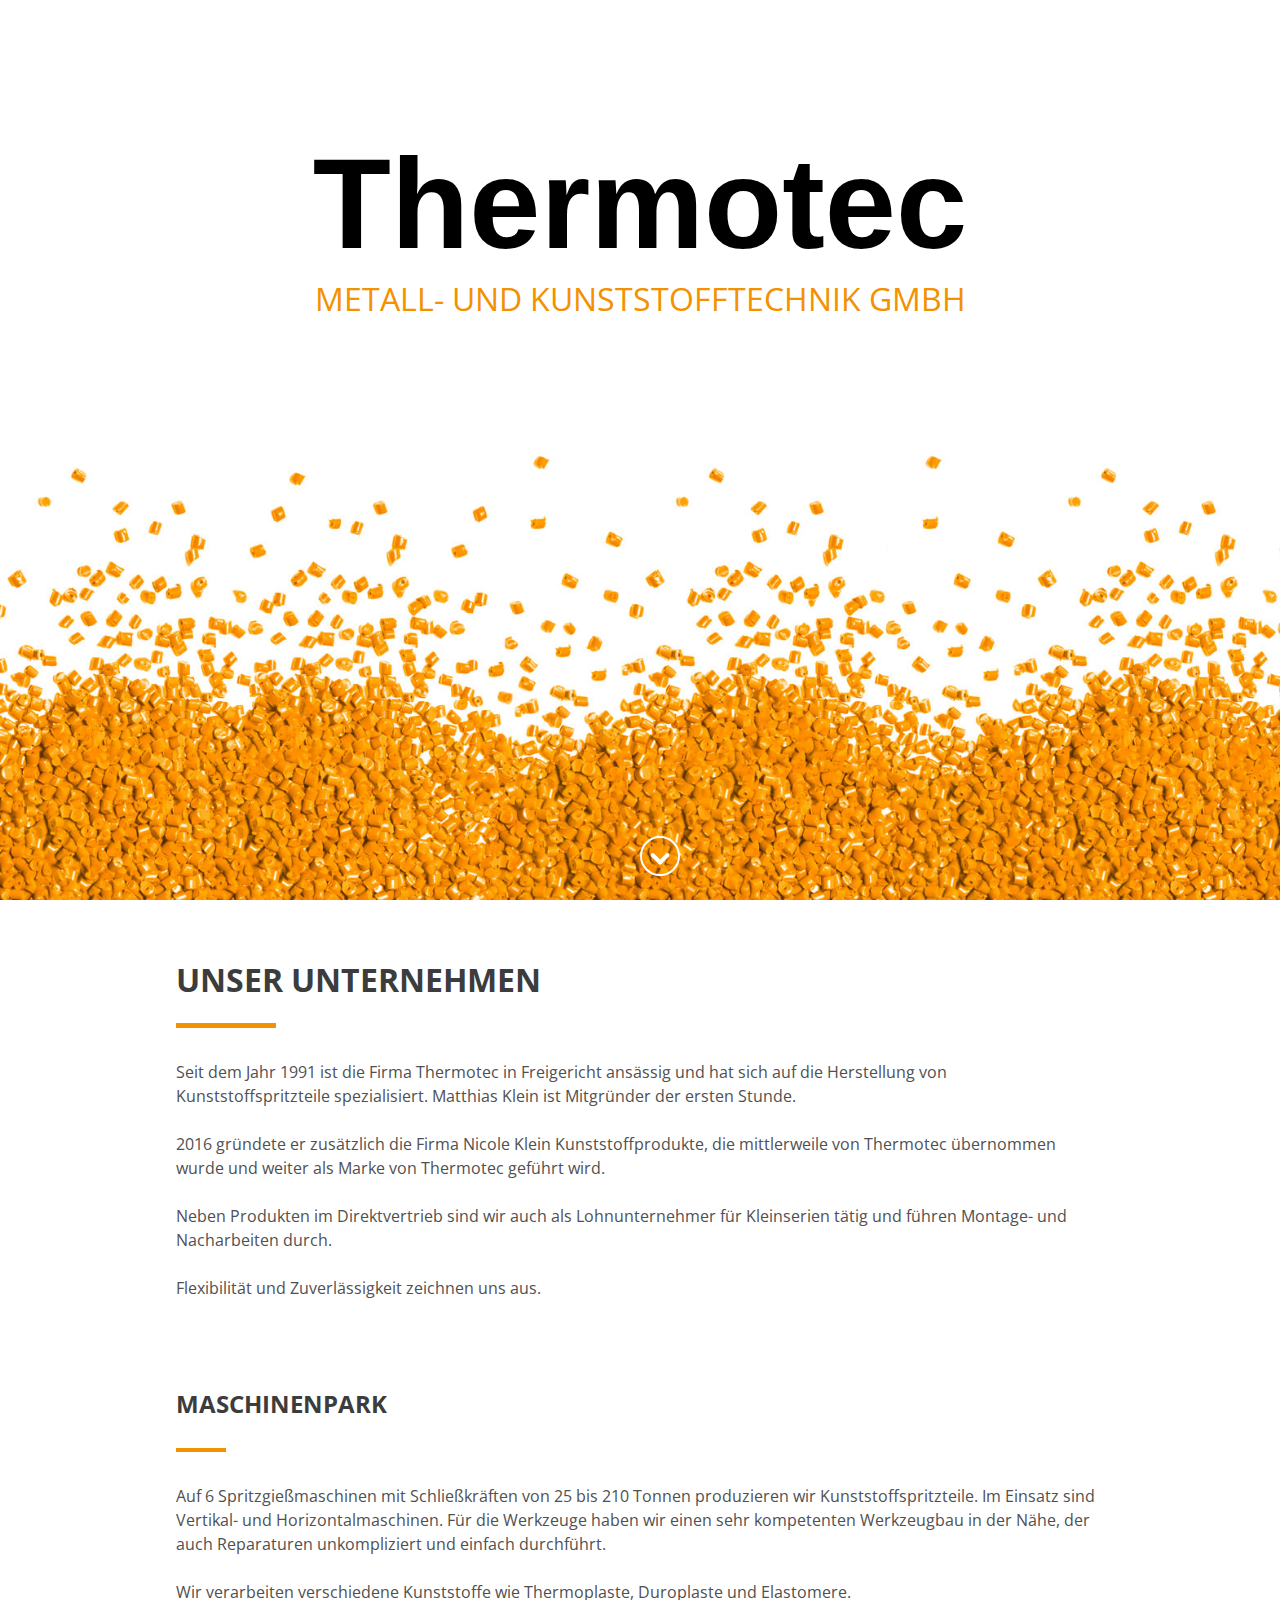
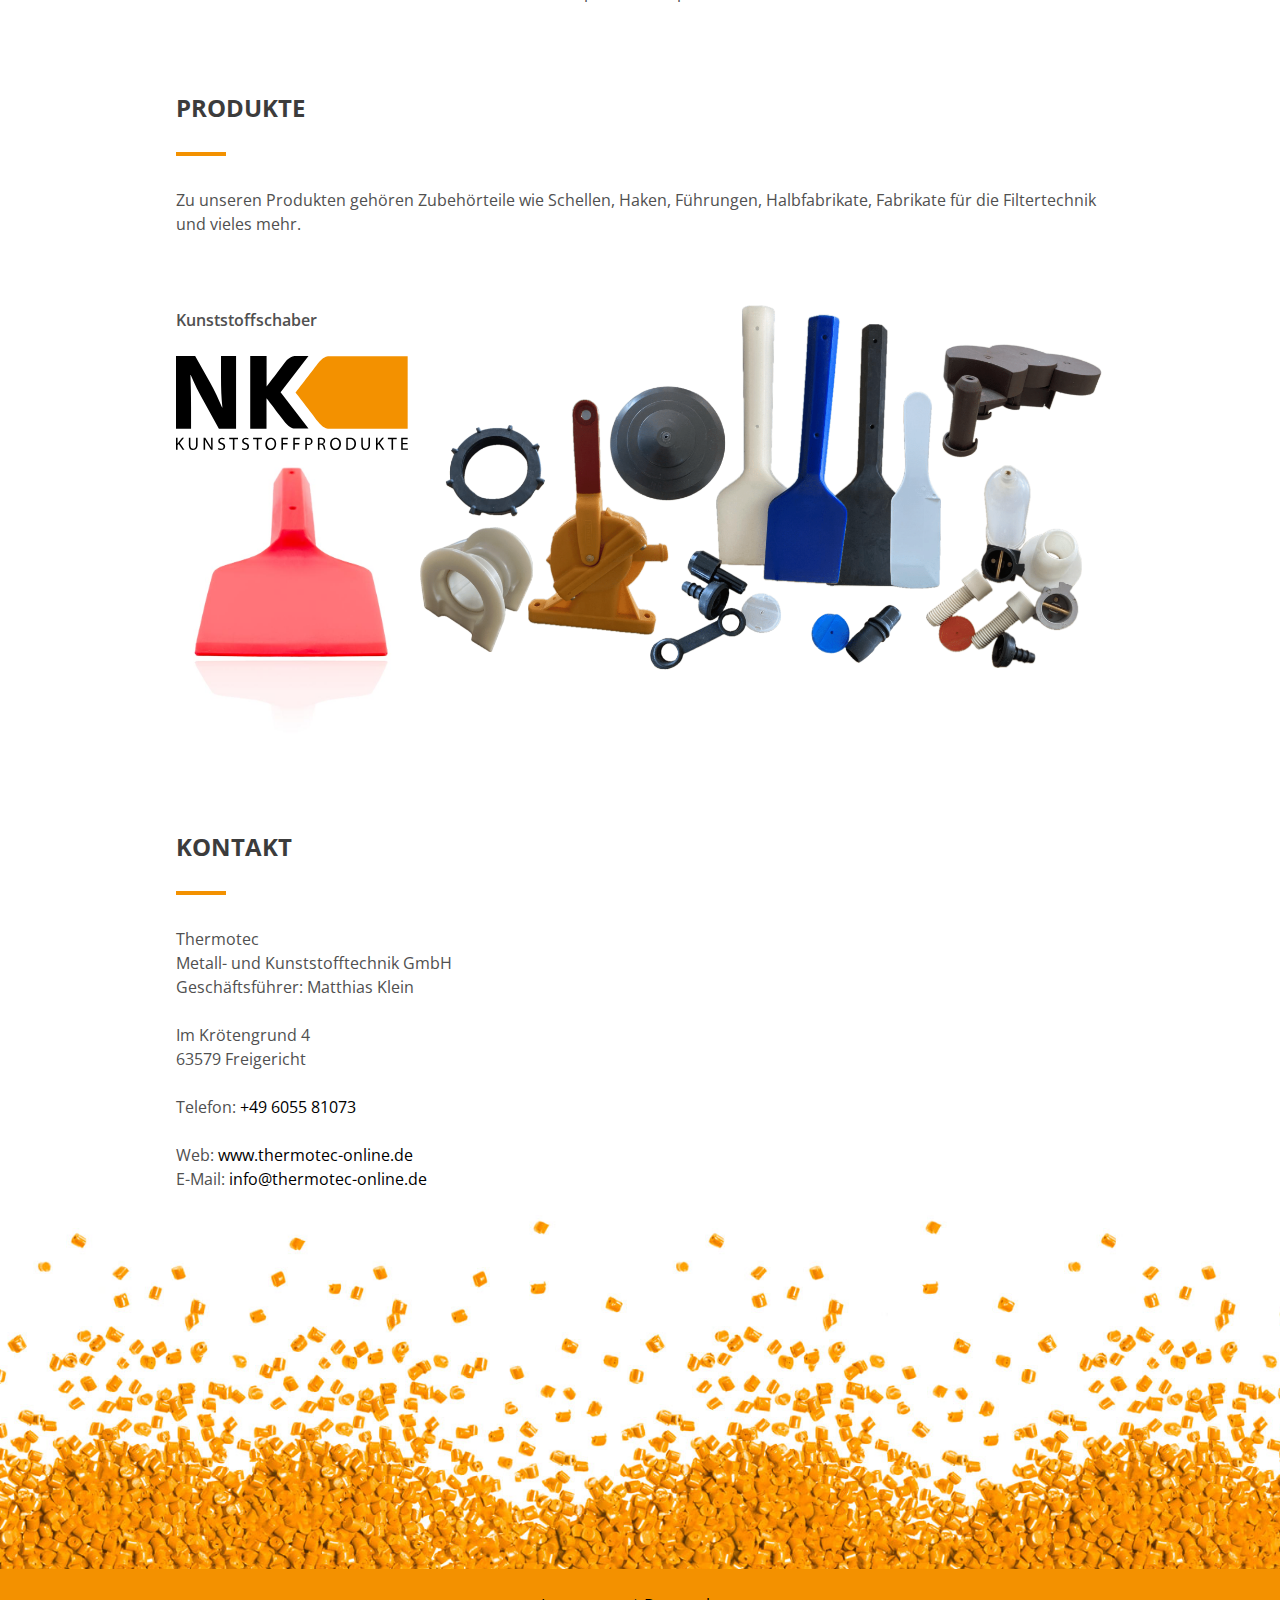
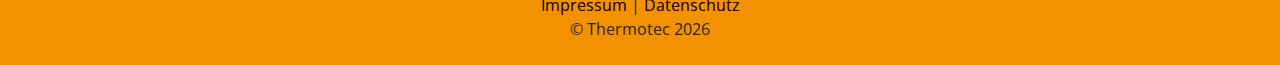
<file: index.html>
<!doctype html>
<html>

<head>
    <meta charset="utf-8">
    <meta name="description" content="">
    <meta name="viewport" content="width=device-width,initial-scale=1">
    <title>Thermotec</title>
    <link rel="apple-touch-icon" sizes="180x180" href="apple-touch-icon.png">
    <link rel="icon" type="image/png" sizes="32x32" href="favicon-32x32.png">
    <link rel="icon" type="image/png" sizes="16x16" href="favicon-16x16.png">
    <link rel="manifest" href="site.webmanifest">
    <link rel="mask-icon" href="safari-pinned-tab.svg" color="#5bbad5">
    <meta name="msapplication-TileColor" content="#da532c">
    <meta name="theme-color" content="#ffffff">
    <link href="https://fonts.googleapis.com/css?family=Open+Sans:400,700,800&display=swap" rel="stylesheet">
    <script>
        // We listen to the resize event
        var isIE11 = !!window.MSInputMethodContext && !!document.documentMode;

        function calcVh() {

            var vh = window.innerHeight * 0.01;
            document.documentElement.style.setProperty('--vh', `${vh}px`);
        }
        if (!isIE11) {
            calcVh();
        }
    </script>
    <link rel="stylesheet" href="styles/main.css">
    <link rel="stylesheet" href="styles/style.css">
</head>

<body>
    <div class="wrapper">
        <div class="row full">
            <div class="col col-12" id="atf">
                <div id="atf-top">
                  <a href="./" id="logo-new">
                    <h3>Thermotec</h3>
                    <h4>Metall- und Kunststofftechnik GmbH</h4>
                  </a>
                </div>
                <div id="atf-bottom"><a href="#scrollto" class="encircle bounce animated">
                        <div class="arrow"></div>
                    </a></div>
            </div>
        </div>

        <div class="row tight">

            <div class="col col-12" id="scrollto">
                <h1>Unser Unternehmen</h1>
                <p>Seit dem Jahr 1991 ist die Firma Thermotec in Freigericht ansässig und hat sich auf die Herstellung von Kunststoffspritzteile spezialisiert. Matthias Klein ist Mitgründer der ersten Stunde.</p>
                <p>2016 gründete er zusätzlich die Firma Nicole Klein Kunststoffprodukte, die mittlerweile von Thermotec übernommen wurde und weiter als Marke von Thermotec geführt wird. </p>
                <p>Neben Produkten im Direktvertrieb sind wir auch als Lohnunternehmer für Kleinserien tätig und führen Montage- und Nacharbeiten durch.</p>
                <p>Flexibilität und Zuverlässigkeit zeichnen uns aus.</p>   
            </div>

            <div class="col col-12">
                <h2>Maschinenpark</h2>
                <p>Auf 6 Spritzgießmaschinen mit Schließkräften von 25 bis 210 Tonnen produzieren wir Kunststoffspritzteile. Im Einsatz sind Vertikal- und Horizontalmaschinen. Für die Werkzeuge haben wir einen sehr kompetenten Werkzeugbau in der Nähe, der auch Reparaturen unkompliziert und einfach durchführt.</p>
                <p>Wir verarbeiten verschiedene Kunststoffe wie Thermoplaste, Duroplaste und Elastomere.</p>
            </div>
            
            <div class="col col-12">
                <h2>Produkte</h2>
                <p>Zu unseren Produkten gehören Zubehörteile wie Schellen, Haken, Führungen, Halbfabrikate, Fabrikate für die Filtertechnik und vieles mehr.</p>
                
                <div class="gallery" >

                    <a href="nk-kunststoffprodukte.html" class="col-links">
                        <p class="" style="font-weight: 600;">Kunststoffschaber</p>
                        <img src="images/nk-kunststoffprodukte-logo-orange.svg" class="logo-showcase">
                        <img src="images/nk-kunststoffprodukte-schaber-rot.jpg" class="bild-schaber">
                    </a>

                    <div class="col-rechts">
                        <img src="images/Produktbilder.png" class="bild-produktbilder">
                    </div>


                </div>

            </div>

            <div class="col col-12">
                <h2>Kontakt</h2>
                <p>Thermotec <br>Metall- und Kunststofftechnik GmbH<br>Geschäftsführer: Matthias Klein<p>
                    
                <p>Im Krötengrund 4<br>63579 Freigericht</p>
                
                <p>Telefon: <a href="tel:+49 6055 81073">+49 6055 81073</a><br><br>Web: <a href="www.thermotec-online.de">www.thermotec-online.de</a><br>E-Mail: <a class="js-MailTo" data-mailto-user="info" data-mailto-domain="thermotec-online.de"><a></a></p>
            </div>

        </div>
        <footer>
            <div id="bottom-line"><a href="impressum.html">Impressum</a> | <a href="datenschutz.html">Datenschutz</a><br>© Thermotec&nbsp;<script>
                    document.write((new Date).getFullYear())
                </script>
            </div>
        </footer>
    </div>
    <script src="scripts/main.js"></script>
</body>

</html>
</file>
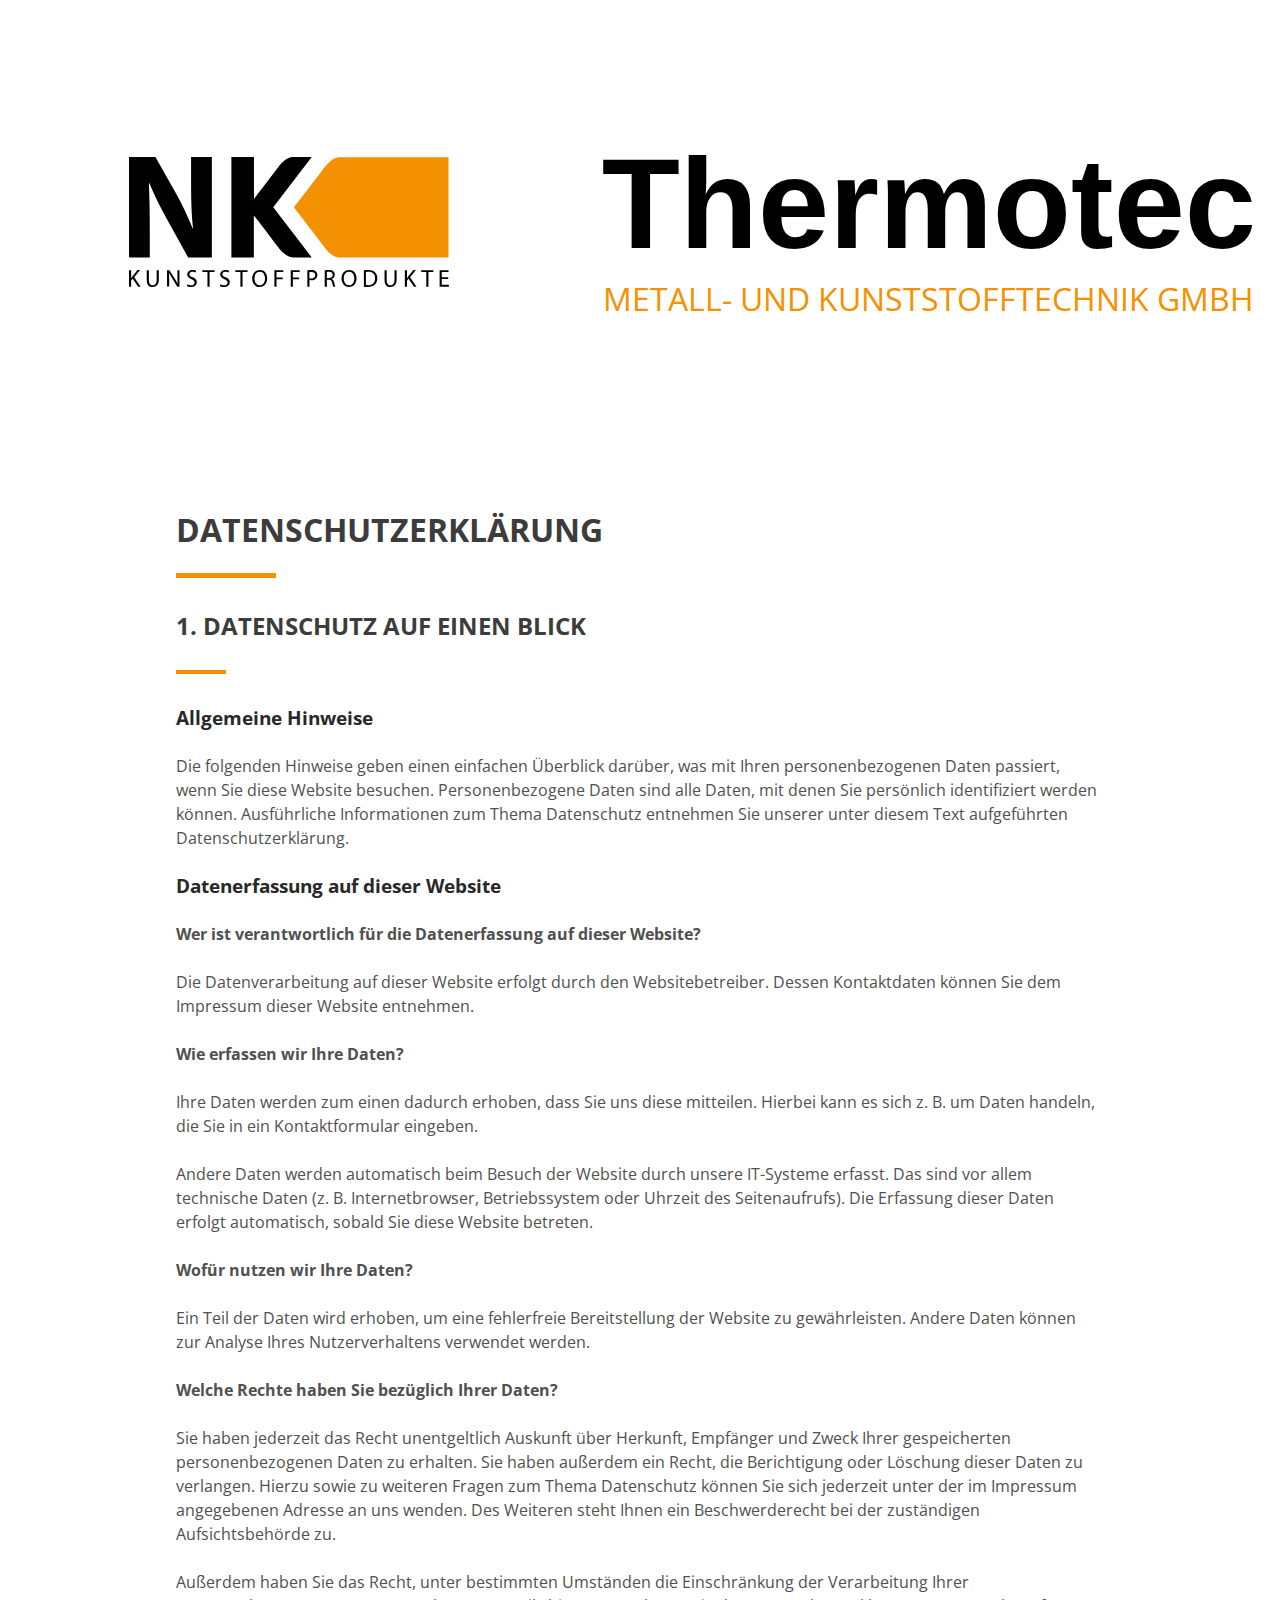
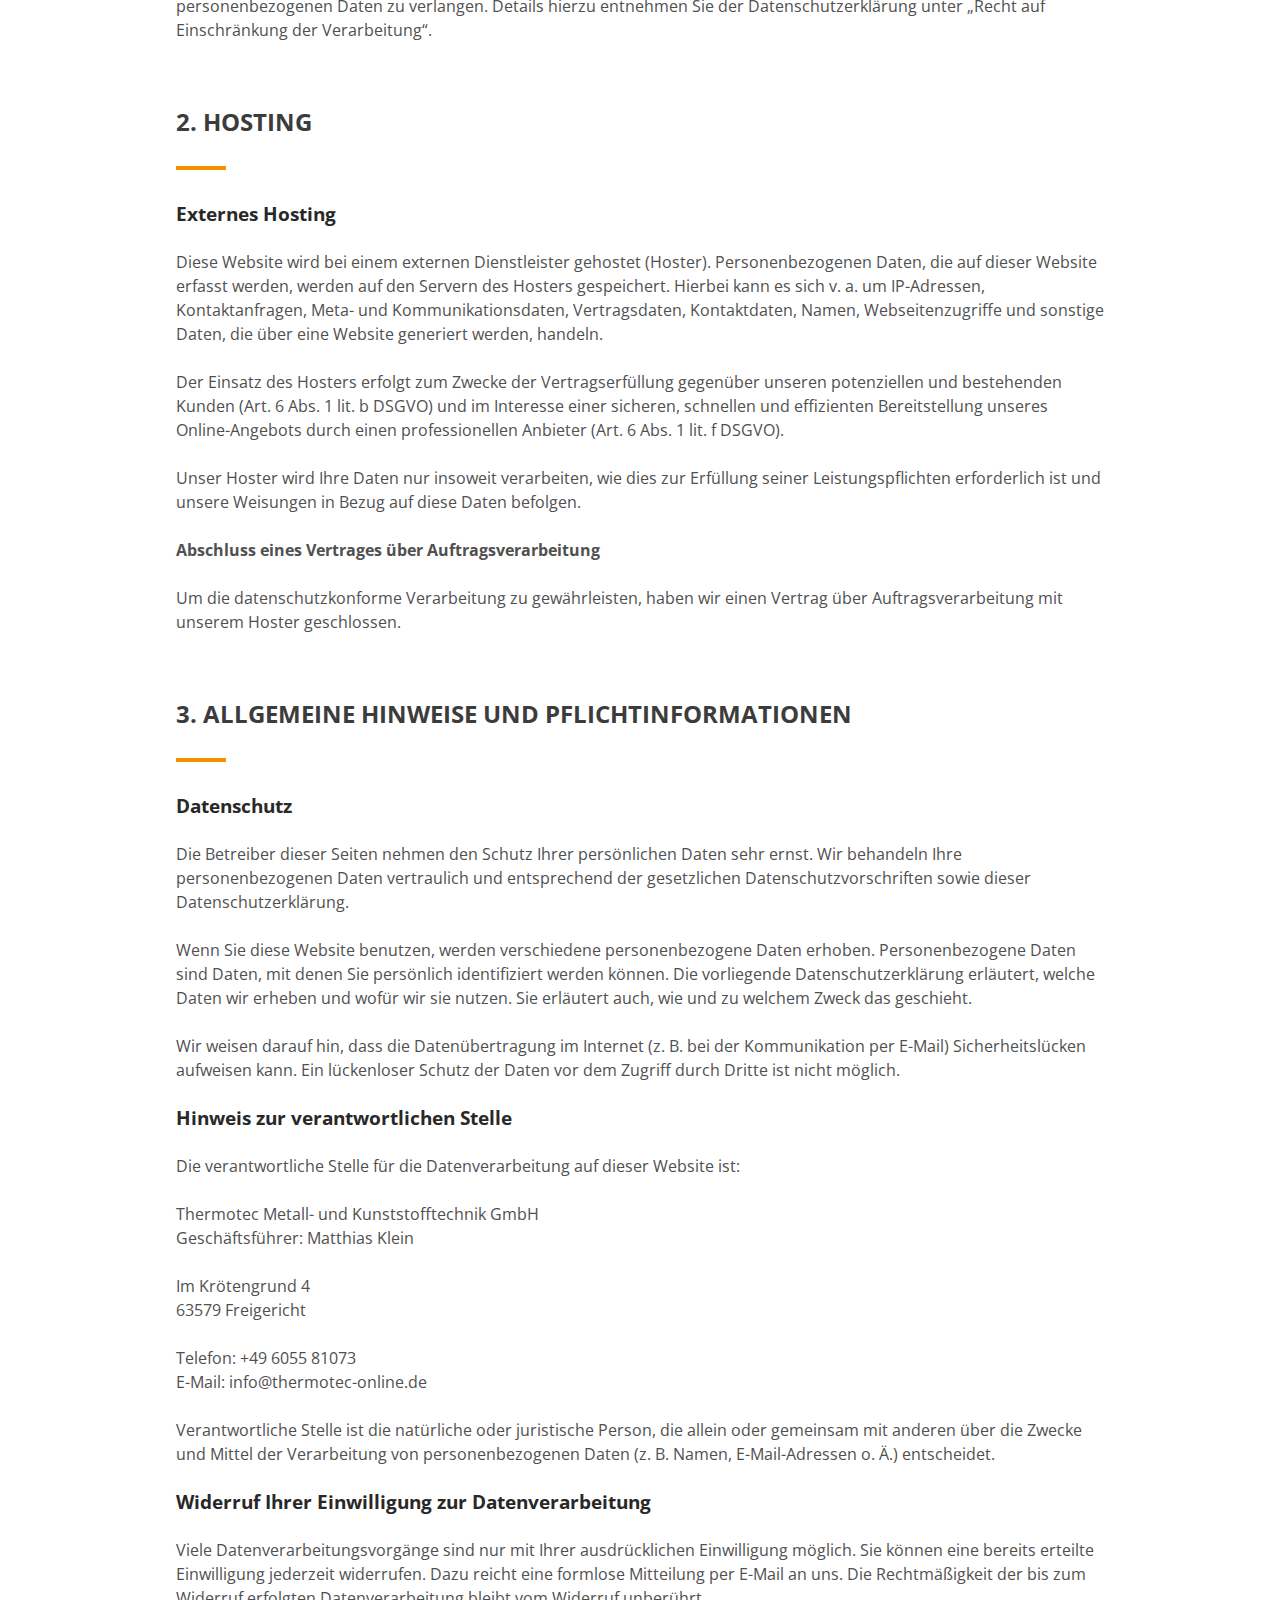
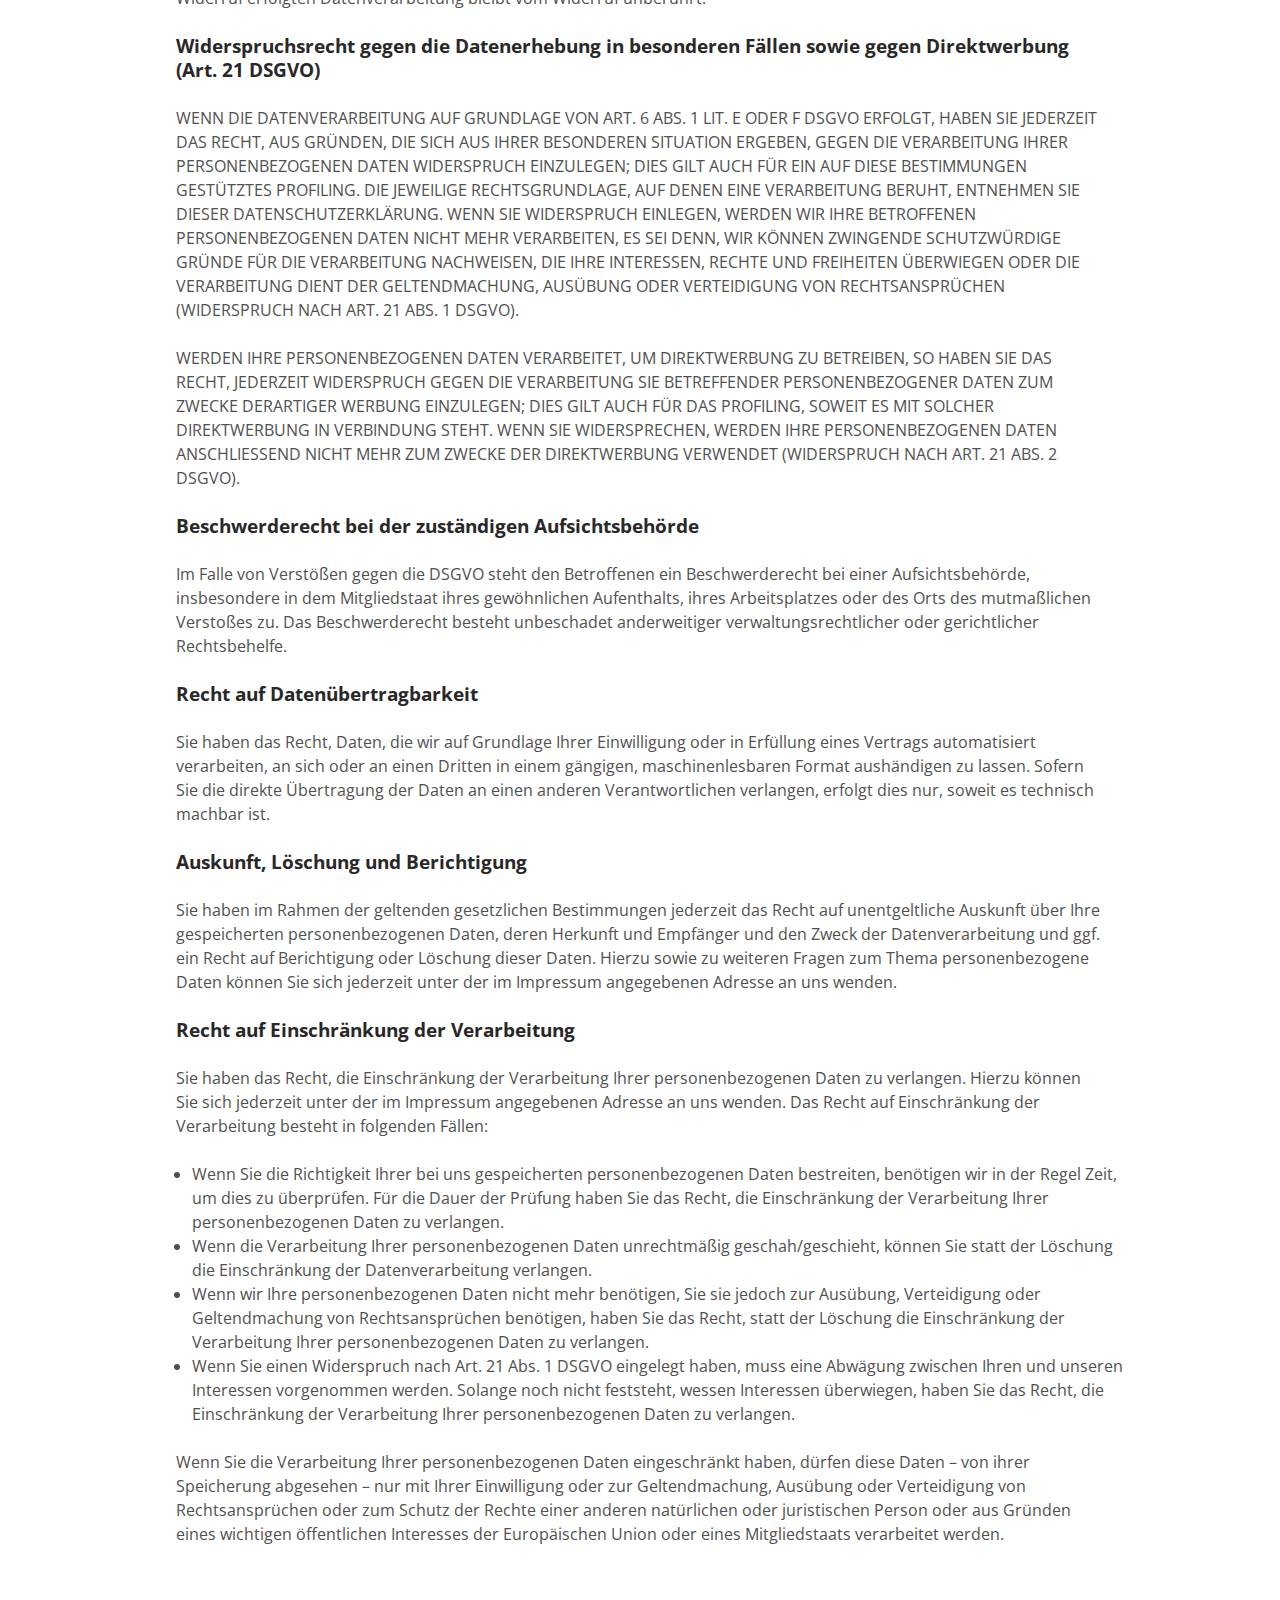
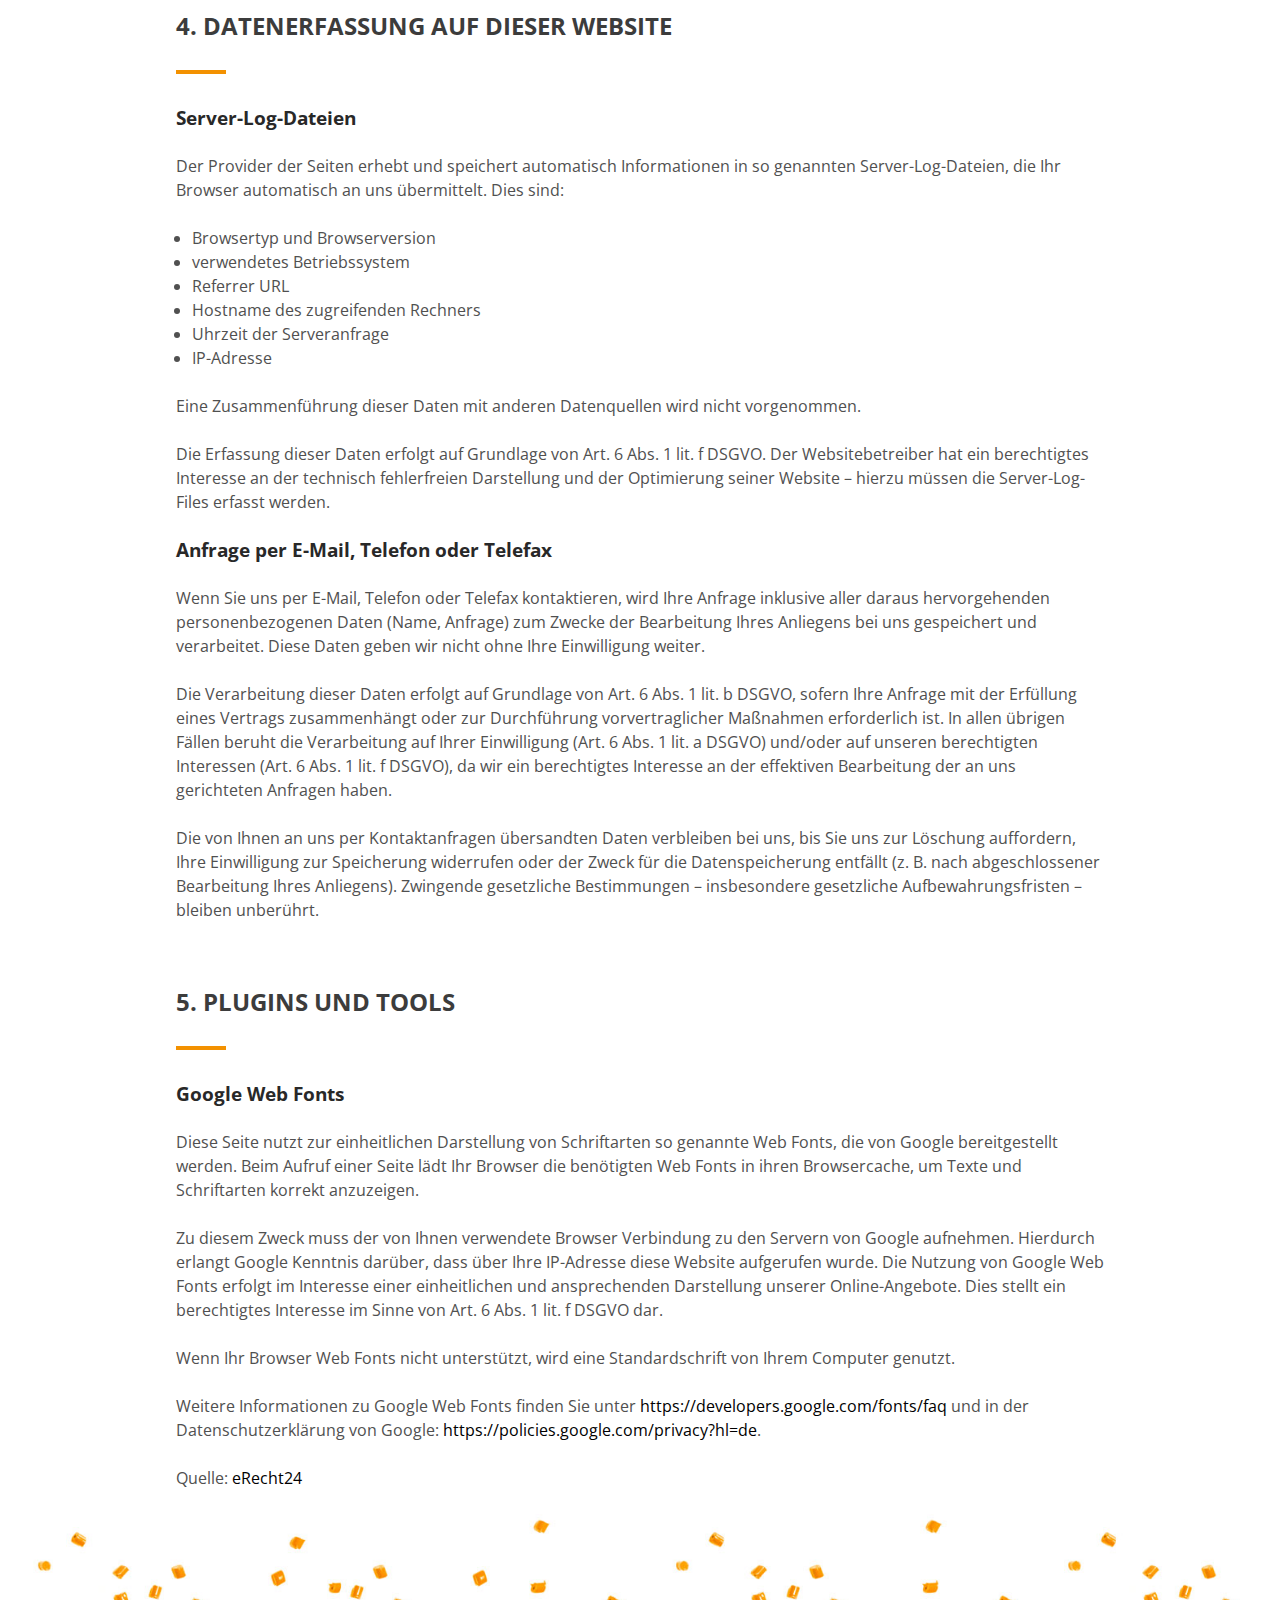
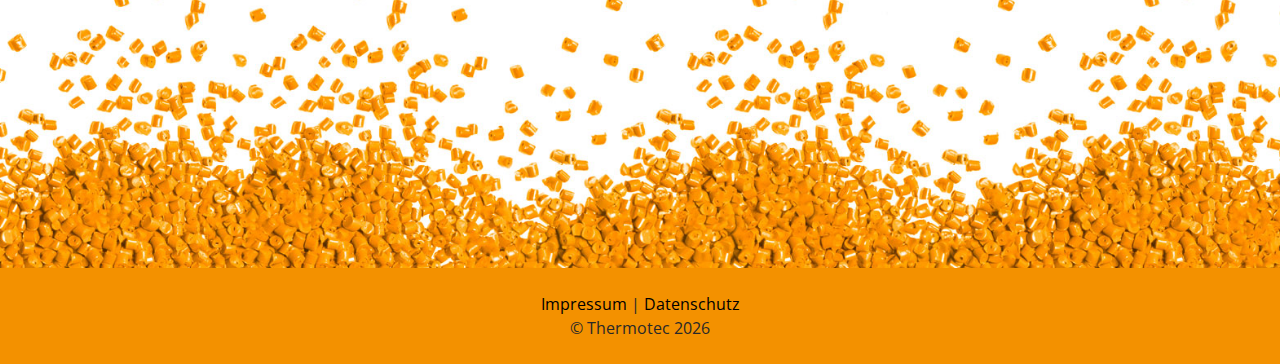
<file: datenschutz.html>
<!doctype html>
<html>

<head>
    <meta charset="utf-8">
    <meta name="description" content="">
    <meta name="viewport" content="width=device-width,initial-scale=1">
    <title>Datenschutz</title>
    <link rel="apple-touch-icon" sizes="180x180" href="apple-touch-icon.png">
    <link rel="icon" type="image/png" sizes="32x32" href="favicon-32x32.png">
    <link rel="icon" type="image/png" sizes="16x16" href="favicon-16x16.png">
    <link rel="manifest" href="site.webmanifest">
    <link rel="mask-icon" href="safari-pinned-tab.svg" color="#5bbad5">
    <meta name="msapplication-TileColor" content="#da532c">
    <meta name="theme-color" content="#ffffff">
    <link href="https://fonts.googleapis.com/css?family=Open+Sans:400,700,800&display=swap" rel="stylesheet">
    <script>
        // We listen to the resize event
        var isIE11 = !!window.MSInputMethodContext && !!document.documentMode;

        function calcVh() {

            var vh = window.innerHeight * 0.01;
            document.documentElement.style.setProperty('--vh', `${vh}px`);
        }
        if (!isIE11) {
            calcVh();
        }
    </script>
    <link rel="stylesheet" href="styles/main.css">
    <link rel="stylesheet" href="styles/style.css">

</head>

<body>
    <div class="wrapper">
        <div class="row full">
            <div class="col col-12">
                <div id="small-header">
                    <a href="nk-kunststoffprodukte.html"><img src="images/nk-kunststoffprodukte-logo-orange.svg" id="logo"></a>
                    <a href="./" id="logo-new">
                        <h3>Thermotec</h3>
                        <h4>Metall- und Kunststofftechnik GmbH</h4>
                    </a>
                </div>
            </div>
        </div>
        <div class="row tight">
            <div class="col col-12" id="scrollto">
                <h1>Datenschutzerkl&auml;rung</h1>
                <h2>1. Datenschutz auf einen Blick</h2>
                <h3>Allgemeine Hinweise</h3>
                <p>Die folgenden Hinweise geben einen einfachen &Uuml;berblick dar&uuml;ber, was mit Ihren personenbezogenen Daten passiert, wenn Sie diese Website besuchen. Personenbezogene Daten sind alle Daten, mit denen Sie pers&ouml;nlich identifiziert werden k&ouml;nnen. Ausf&uuml;hrliche Informationen zum Thema Datenschutz entnehmen Sie unserer unter diesem Text aufgef&uuml;hrten Datenschutzerkl&auml;rung.</p>
                <h3>Datenerfassung auf dieser Website</h3>
                <p><strong>Wer ist verantwortlich f&uuml;r die Datenerfassung auf dieser Website?</strong></p>
                <p>Die Datenverarbeitung auf dieser Website erfolgt durch den Websitebetreiber. Dessen Kontaktdaten k&ouml;nnen Sie dem Impressum dieser Website entnehmen.</p>
                <p><strong>Wie erfassen wir Ihre Daten?</strong></p>
                <p>Ihre Daten werden zum einen dadurch erhoben, dass Sie uns diese mitteilen. Hierbei kann es sich z.&nbsp;B. um Daten handeln, die Sie in ein Kontaktformular eingeben.</p>
                <p>Andere Daten werden automatisch beim Besuch der Website durch unsere IT-Systeme erfasst. Das sind vor allem technische Daten (z.&nbsp;B. Internetbrowser, Betriebssystem oder Uhrzeit des Seitenaufrufs). Die Erfassung dieser Daten erfolgt automatisch, sobald Sie diese Website betreten.</p>
                <p><strong>Wof&uuml;r nutzen wir Ihre Daten?</strong></p>
                <p>Ein Teil der Daten wird erhoben, um eine fehlerfreie Bereitstellung der Website zu gew&auml;hrleisten. Andere Daten k&ouml;nnen zur Analyse Ihres Nutzerverhaltens verwendet werden.</p>
                <p><strong>Welche Rechte haben Sie bez&uuml;glich Ihrer Daten?</strong></p>
                <p>Sie haben jederzeit das Recht unentgeltlich Auskunft &uuml;ber Herkunft, Empf&auml;nger und Zweck Ihrer gespeicherten personenbezogenen Daten zu erhalten. Sie haben au&szlig;erdem ein Recht, die Berichtigung oder L&ouml;schung dieser Daten zu verlangen. Hierzu sowie zu weiteren Fragen zum Thema Datenschutz k&ouml;nnen Sie sich jederzeit unter der im Impressum angegebenen Adresse an uns wenden. Des Weiteren steht Ihnen ein Beschwerderecht bei der zust&auml;ndigen Aufsichtsbeh&ouml;rde zu.</p>
                <p>Au&szlig;erdem haben Sie das Recht, unter bestimmten Umst&auml;nden die Einschr&auml;nkung der Verarbeitung Ihrer personenbezogenen Daten zu verlangen. Details hierzu entnehmen Sie der Datenschutzerkl&auml;rung unter &bdquo;Recht auf Einschr&auml;nkung der Verarbeitung&ldquo;.</p>
                <h2>2. Hosting</h2>
                <h3>Externes Hosting</h3>
                <p>Diese Website wird bei einem externen Dienstleister gehostet (Hoster). Personenbezogenen Daten, die auf dieser Website erfasst werden, werden auf den Servern des Hosters gespeichert. Hierbei kann es sich v. a. um IP-Adressen, Kontaktanfragen, Meta- und Kommunikationsdaten, Vertragsdaten, Kontaktdaten, Namen, Webseitenzugriffe und sonstige Daten, die &uuml;ber eine Website generiert werden, handeln.</p>
                <p>Der Einsatz des Hosters erfolgt zum Zwecke der Vertragserf&uuml;llung gegen&uuml;ber unseren potenziellen und bestehenden Kunden (Art. 6 Abs. 1 lit. b DSGVO) und im Interesse einer sicheren, schnellen und effizienten Bereitstellung unseres Online-Angebots durch einen professionellen Anbieter (Art. 6 Abs. 1 lit. f DSGVO).</p>
                <p>Unser Hoster wird Ihre Daten nur insoweit verarbeiten, wie dies zur Erf&uuml;llung seiner Leistungspflichten erforderlich ist und unsere Weisungen in Bezug auf diese Daten befolgen.</p>
                <p><strong>Abschluss eines Vertrages &uuml;ber Auftragsverarbeitung</strong></p>
                <p>Um die datenschutzkonforme Verarbeitung zu gew&auml;hrleisten, haben wir einen Vertrag &uuml;ber Auftragsverarbeitung mit unserem Hoster geschlossen.</p>
                <h2>3. Allgemeine Hinweise und Pflichtinformationen</h2>
                <h3>Datenschutz</h3>
                <p>Die Betreiber dieser Seiten nehmen den Schutz Ihrer pers&ouml;nlichen Daten sehr ernst. Wir behandeln Ihre personenbezogenen Daten vertraulich und entsprechend der gesetzlichen Datenschutzvorschriften sowie dieser Datenschutzerkl&auml;rung.</p>
                <p>Wenn Sie diese Website benutzen, werden verschiedene personenbezogene Daten erhoben. Personenbezogene Daten sind Daten, mit denen Sie pers&ouml;nlich identifiziert werden k&ouml;nnen. Die vorliegende Datenschutzerkl&auml;rung erl&auml;utert, welche Daten wir erheben und wof&uuml;r wir sie nutzen. Sie erl&auml;utert auch, wie und zu welchem Zweck das geschieht.</p>
                <p>Wir weisen darauf hin, dass die Daten&uuml;bertragung im Internet (z.&nbsp;B. bei der Kommunikation per E-Mail) Sicherheitsl&uuml;cken aufweisen kann. Ein l&uuml;ckenloser Schutz der Daten vor dem Zugriff durch Dritte ist nicht m&ouml;glich.</p>
                <h3>Hinweis zur verantwortlichen Stelle</h3>
                <p>Die verantwortliche Stelle f&uuml;r die Datenverarbeitung auf dieser Website ist:</p>
                <p>Thermotec Metall- und Kunststofftechnik GmbH<br>Geschäftsführer: Matthias Klein<br><br>Im Kr&ouml;tengrund 4<br>63579 Freigericht</p>
                <p>Telefon: +49 6055 81073<br>E-Mail: info@thermotec-online.de</p>
                <p>Verantwortliche Stelle ist die nat&uuml;rliche oder juristische Person, die allein oder gemeinsam mit anderen &uuml;ber die Zwecke und Mittel der Verarbeitung von personenbezogenen Daten (z.&nbsp;B. Namen, E-Mail-Adressen o. &Auml;.) entscheidet.</p>
                <h3>Widerruf Ihrer Einwilligung zur Datenverarbeitung</h3>
                <p>Viele Datenverarbeitungsvorg&auml;nge sind nur mit Ihrer ausdr&uuml;cklichen Einwilligung m&ouml;glich. Sie k&ouml;nnen eine bereits erteilte Einwilligung jederzeit widerrufen. Dazu reicht eine formlose Mitteilung per E-Mail an uns. Die Rechtm&auml;&szlig;igkeit der bis zum Widerruf erfolgten Datenverarbeitung bleibt vom Widerruf unber&uuml;hrt.</p>
                <h3>Widerspruchsrecht gegen die Datenerhebung in besonderen F&auml;llen sowie gegen Direktwerbung (Art. 21 DSGVO)</h3>
                <p>WENN DIE DATENVERARBEITUNG AUF GRUNDLAGE VON ART. 6 ABS. 1 LIT. E ODER F DSGVO ERFOLGT, HABEN SIE JEDERZEIT DAS RECHT, AUS GR&Uuml;NDEN, DIE SICH AUS IHRER BESONDEREN SITUATION ERGEBEN, GEGEN DIE VERARBEITUNG IHRER PERSONENBEZOGENEN DATEN WIDERSPRUCH EINZULEGEN; DIES GILT AUCH F&Uuml;R EIN AUF DIESE BESTIMMUNGEN GEST&Uuml;TZTES PROFILING. DIE JEWEILIGE RECHTSGRUNDLAGE, AUF DENEN EINE VERARBEITUNG BERUHT, ENTNEHMEN SIE DIESER DATENSCHUTZERKL&Auml;RUNG. WENN SIE WIDERSPRUCH EINLEGEN, WERDEN WIR IHRE BETROFFENEN PERSONENBEZOGENEN DATEN NICHT MEHR VERARBEITEN, ES SEI DENN, WIR K&Ouml;NNEN ZWINGENDE SCHUTZW&Uuml;RDIGE GR&Uuml;NDE F&Uuml;R DIE VERARBEITUNG NACHWEISEN, DIE IHRE INTERESSEN, RECHTE UND FREIHEITEN &Uuml;BERWIEGEN ODER DIE VERARBEITUNG DIENT DER GELTENDMACHUNG, AUS&Uuml;BUNG ODER VERTEIDIGUNG VON RECHTSANSPR&Uuml;CHEN (WIDERSPRUCH NACH ART. 21 ABS. 1 DSGVO).</p>
                <p>WERDEN IHRE PERSONENBEZOGENEN DATEN VERARBEITET, UM DIREKTWERBUNG ZU BETREIBEN, SO HABEN SIE DAS RECHT, JEDERZEIT WIDERSPRUCH GEGEN DIE VERARBEITUNG SIE BETREFFENDER PERSONENBEZOGENER DATEN ZUM ZWECKE DERARTIGER WERBUNG EINZULEGEN; DIES GILT AUCH F&Uuml;R DAS PROFILING, SOWEIT ES MIT SOLCHER DIREKTWERBUNG IN VERBINDUNG STEHT. WENN SIE WIDERSPRECHEN, WERDEN IHRE PERSONENBEZOGENEN DATEN ANSCHLIESSEND NICHT MEHR ZUM ZWECKE DER DIREKTWERBUNG VERWENDET (WIDERSPRUCH NACH ART. 21 ABS. 2 DSGVO).</p>
                <h3>Beschwerderecht bei der zust&auml;ndigen Aufsichtsbeh&ouml;rde</h3>
                <p>Im Falle von Verst&ouml;&szlig;en gegen die DSGVO steht den Betroffenen ein Beschwerderecht bei einer Aufsichtsbeh&ouml;rde, insbesondere in dem Mitgliedstaat ihres gew&ouml;hnlichen Aufenthalts, ihres Arbeitsplatzes oder des Orts des mutma&szlig;lichen Versto&szlig;es zu. Das Beschwerderecht besteht unbeschadet anderweitiger verwaltungsrechtlicher oder gerichtlicher Rechtsbehelfe.</p>
                <h3>Recht auf Daten&uuml;bertragbarkeit</h3>
                <p>Sie haben das Recht, Daten, die wir auf Grundlage Ihrer Einwilligung oder in Erf&uuml;llung eines Vertrags automatisiert verarbeiten, an sich oder an einen Dritten in einem g&auml;ngigen, maschinenlesbaren Format aush&auml;ndigen zu lassen. Sofern Sie die direkte &Uuml;bertragung der Daten an einen anderen Verantwortlichen verlangen, erfolgt dies nur, soweit es technisch machbar ist.</p>
                <h3>Auskunft, L&ouml;schung und Berichtigung</h3>
                <p>Sie haben im Rahmen der geltenden gesetzlichen Bestimmungen jederzeit das Recht auf unentgeltliche Auskunft &uuml;ber Ihre gespeicherten personenbezogenen Daten, deren Herkunft und Empf&auml;nger und den Zweck der Datenverarbeitung und ggf. ein Recht auf Berichtigung oder L&ouml;schung dieser Daten. Hierzu sowie zu weiteren Fragen zum Thema personenbezogene Daten k&ouml;nnen Sie sich jederzeit unter der im Impressum angegebenen Adresse an uns wenden.</p>
                <h3>Recht auf Einschr&auml;nkung der Verarbeitung</h3>
                <p>Sie haben das Recht, die Einschr&auml;nkung der Verarbeitung Ihrer personenbezogenen Daten zu verlangen. Hierzu k&ouml;nnen Sie sich jederzeit unter der im Impressum angegebenen Adresse an uns wenden. Das Recht auf Einschr&auml;nkung der Verarbeitung besteht in folgenden F&auml;llen:</p>
                <ul>
                    <li>Wenn Sie die Richtigkeit Ihrer bei uns gespeicherten personenbezogenen Daten bestreiten, ben&ouml;tigen wir in der Regel Zeit, um dies zu &uuml;berpr&uuml;fen. F&uuml;r die Dauer der Pr&uuml;fung haben Sie das Recht, die Einschr&auml;nkung der Verarbeitung Ihrer personenbezogenen Daten zu verlangen.</li>
                    <li>Wenn die Verarbeitung Ihrer personenbezogenen Daten unrechtm&auml;&szlig;ig geschah/geschieht, k&ouml;nnen Sie statt der L&ouml;schung die Einschr&auml;nkung der Datenverarbeitung verlangen.</li>
                    <li>Wenn wir Ihre personenbezogenen Daten nicht mehr ben&ouml;tigen, Sie sie jedoch zur Aus&uuml;bung, Verteidigung oder Geltendmachung von Rechtsanspr&uuml;chen ben&ouml;tigen, haben Sie das Recht, statt der L&ouml;schung die Einschr&auml;nkung der Verarbeitung Ihrer personenbezogenen Daten zu verlangen.</li>
                    <li>Wenn Sie einen Widerspruch nach Art. 21 Abs. 1 DSGVO eingelegt haben, muss eine Abw&auml;gung zwischen Ihren und unseren Interessen vorgenommen werden. Solange noch nicht feststeht, wessen Interessen &uuml;berwiegen, haben Sie das Recht, die Einschr&auml;nkung der Verarbeitung Ihrer personenbezogenen Daten zu verlangen.</li>
                </ul>
                <p>Wenn Sie die Verarbeitung Ihrer personenbezogenen Daten eingeschr&auml;nkt haben, d&uuml;rfen diese Daten &ndash; von ihrer Speicherung abgesehen &ndash; nur mit Ihrer Einwilligung oder zur Geltendmachung, Aus&uuml;bung oder Verteidigung von Rechtsanspr&uuml;chen oder zum Schutz der Rechte einer anderen nat&uuml;rlichen oder juristischen Person oder aus Gr&uuml;nden eines wichtigen &ouml;ffentlichen Interesses der Europ&auml;ischen Union oder eines Mitgliedstaats verarbeitet werden.</p>
                <h2>4. Datenerfassung auf dieser Website</h2>
                <h3>Server-Log-Dateien</h3>
                <p>Der Provider der Seiten erhebt und speichert automatisch Informationen in so genannten Server-Log-Dateien, die Ihr Browser automatisch an uns &uuml;bermittelt. Dies sind:</p>
                <ul>
                    <li>Browsertyp und Browserversion</li>
                    <li>verwendetes Betriebssystem</li>
                    <li>Referrer URL</li>
                    <li>Hostname des zugreifenden Rechners</li>
                    <li>Uhrzeit der Serveranfrage</li>
                    <li>IP-Adresse</li>
                </ul>
                <p>Eine Zusammenf&uuml;hrung dieser Daten mit anderen Datenquellen wird nicht vorgenommen.</p>
                <p>Die Erfassung dieser Daten erfolgt auf Grundlage von Art. 6 Abs. 1 lit. f DSGVO. Der Websitebetreiber hat ein berechtigtes Interesse an der technisch fehlerfreien Darstellung und der Optimierung seiner Website &ndash; hierzu m&uuml;ssen die Server-Log-Files erfasst werden.</p>
                <h3>Anfrage per E-Mail, Telefon oder Telefax</h3>
                <p>Wenn Sie uns per E-Mail, Telefon oder Telefax kontaktieren, wird Ihre Anfrage inklusive aller daraus hervorgehenden personenbezogenen Daten (Name, Anfrage) zum Zwecke der Bearbeitung Ihres Anliegens bei uns gespeichert und verarbeitet. Diese Daten geben wir nicht ohne Ihre Einwilligung weiter.</p>
                <p>Die Verarbeitung dieser Daten erfolgt auf Grundlage von Art. 6 Abs. 1 lit. b DSGVO, sofern Ihre Anfrage mit der Erf&uuml;llung eines Vertrags zusammenh&auml;ngt oder zur Durchf&uuml;hrung vorvertraglicher Ma&szlig;nahmen erforderlich ist. In allen &uuml;brigen F&auml;llen beruht die Verarbeitung auf Ihrer Einwilligung (Art. 6 Abs. 1 lit. a DSGVO) und/oder auf unseren berechtigten Interessen (Art. 6 Abs. 1 lit. f DSGVO), da wir ein berechtigtes Interesse an der effektiven Bearbeitung der an uns gerichteten Anfragen haben.</p>
                <p>Die von Ihnen an uns per Kontaktanfragen &uuml;bersandten Daten verbleiben bei uns, bis Sie uns zur L&ouml;schung auffordern, Ihre Einwilligung zur Speicherung widerrufen oder der Zweck f&uuml;r die Datenspeicherung entf&auml;llt (z.&nbsp;B. nach abgeschlossener Bearbeitung Ihres Anliegens). Zwingende gesetzliche Bestimmungen &ndash; insbesondere gesetzliche Aufbewahrungsfristen &ndash; bleiben unber&uuml;hrt.</p>
                <h2>5. Plugins und Tools</h2>
                <h3>Google Web Fonts</h3>
                <p>Diese Seite nutzt zur einheitlichen Darstellung von Schriftarten so genannte Web Fonts, die von Google bereitgestellt werden. Beim Aufruf einer Seite l&auml;dt Ihr Browser die ben&ouml;tigten Web Fonts in ihren Browsercache, um Texte und Schriftarten korrekt anzuzeigen.</p>
                <p>Zu diesem Zweck muss der von Ihnen verwendete Browser Verbindung zu den Servern von Google aufnehmen. Hierdurch erlangt Google Kenntnis dar&uuml;ber, dass &uuml;ber Ihre IP-Adresse diese Website aufgerufen wurde. Die Nutzung von Google Web Fonts erfolgt im Interesse einer einheitlichen und ansprechenden Darstellung unserer Online-Angebote. Dies stellt ein berechtigtes Interesse im Sinne von Art. 6 Abs. 1 lit. f DSGVO dar.</p>
                <p>Wenn Ihr Browser Web Fonts nicht unterst&uuml;tzt, wird eine Standardschrift von Ihrem Computer genutzt.</p>
                <p>Weitere Informationen zu Google Web Fonts finden Sie unter <a href="https://developers.google.com/fonts/faq" target="_blank" rel="noopener noreferrer">https://developers.google.com/fonts/faq</a> und in der Datenschutzerkl&auml;rung von Google: <a href="https://policies.google.com/privacy?hl=de" target="_blank" rel="noopener noreferrer">https://policies.google.com/privacy?hl=de</a>.</p>
                <p>Quelle: <a href="https://www.e-recht24.de">eRecht24</a></p>
            </div>
        </div>
        <footer>
            <div id="bottom-line"><a href="impressum.html">Impressum</a> | <a href="datenschutz.html">Datenschutz</a><br>© Thermotec&nbsp;<script>
                    document.write((new Date).getFullYear())
                </script>
            </div>
        </footer>
    </div>
    <script src="scripts/main.js"></script>
</body>

</html>
</file>
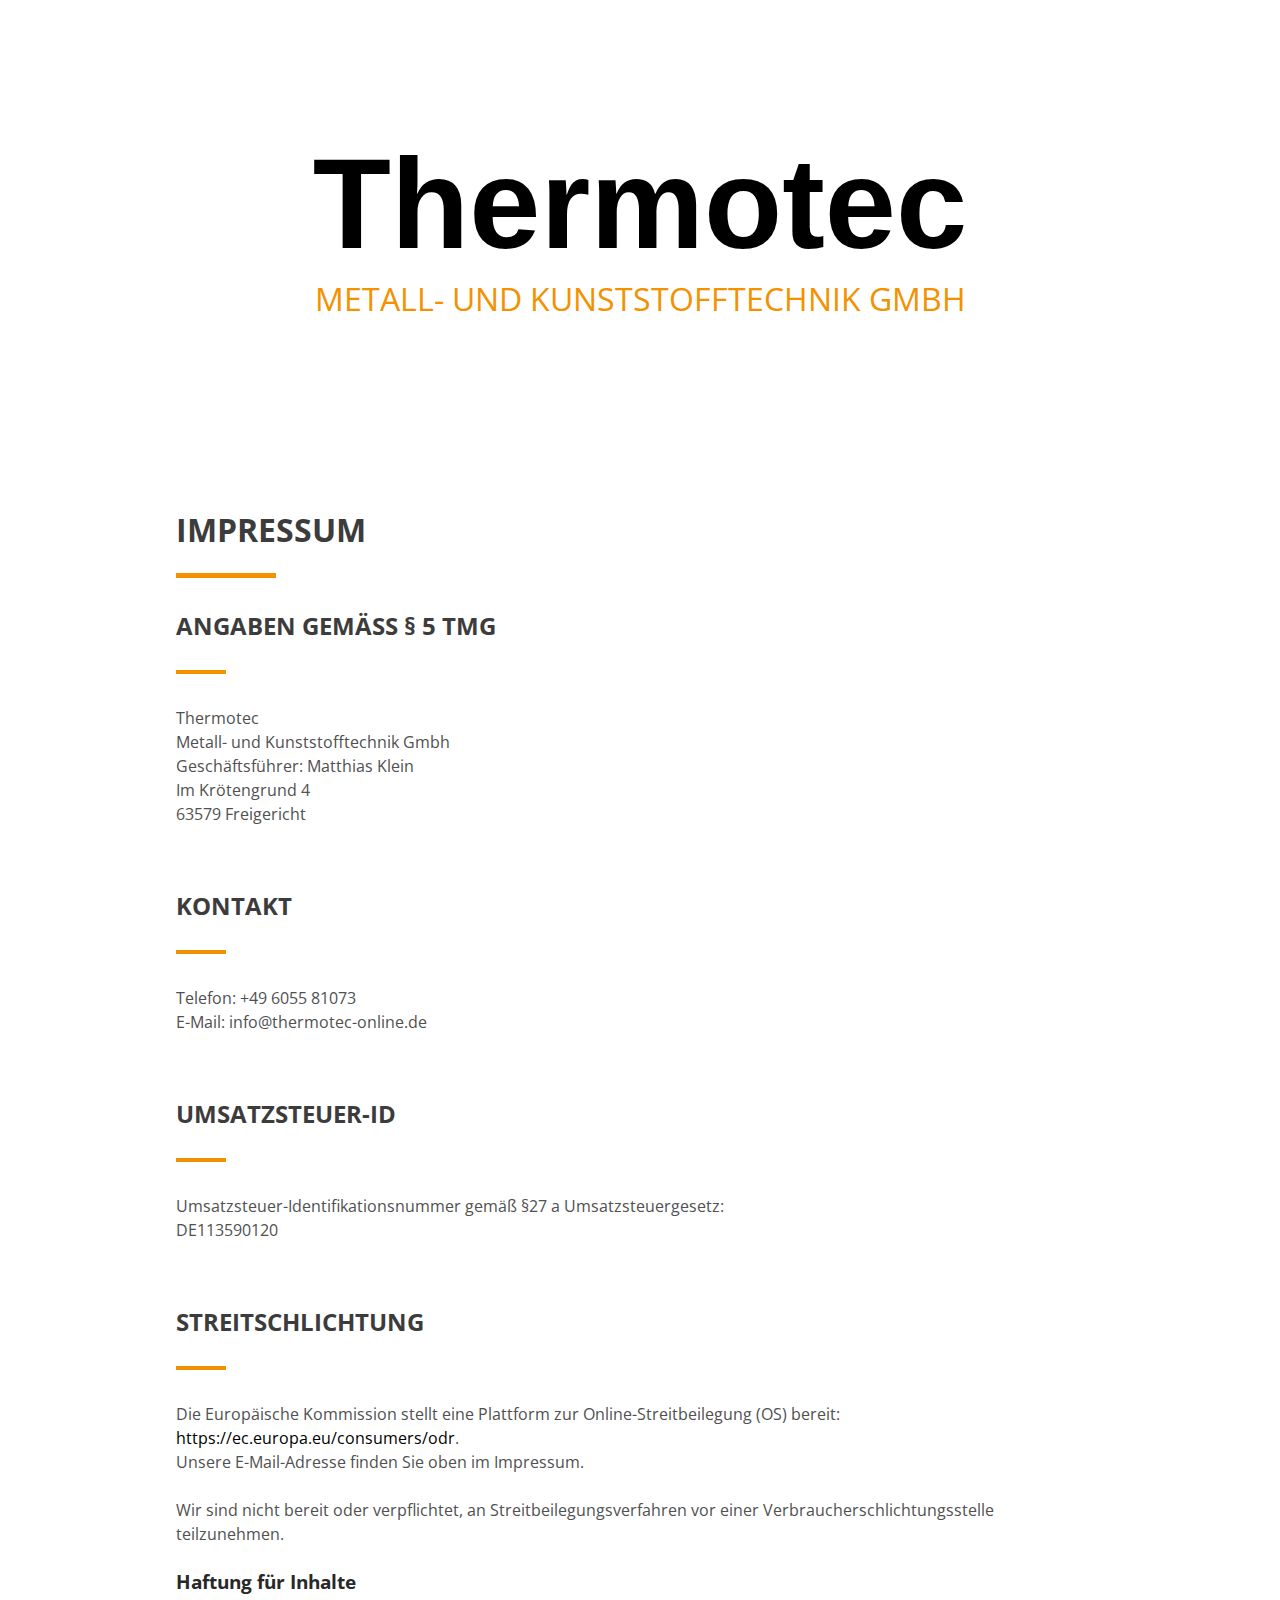
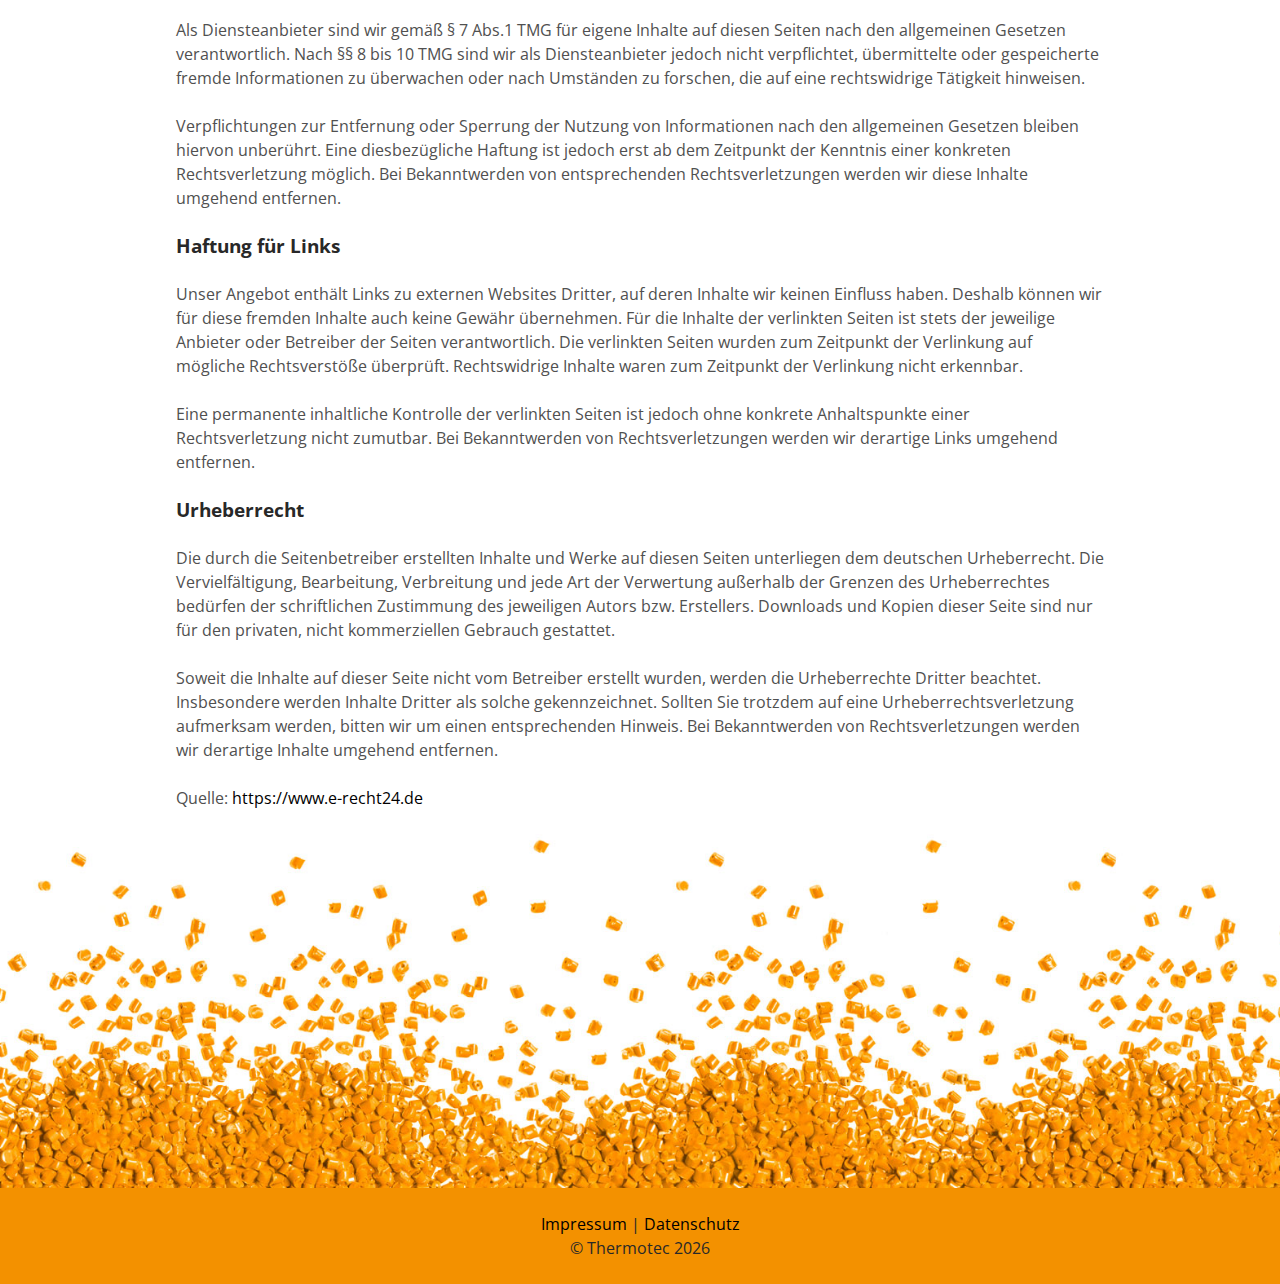
<file: impressum.html>
<!doctype html>
<html>

<head>
    <meta charset="utf-8">
    <meta name="description" content="">
    <meta name="viewport" content="width=device-width,initial-scale=1">
    <title>Impressum</title>
    <link rel="apple-touch-icon" sizes="180x180" href="apple-touch-icon.png">
    <link rel="icon" type="image/png" sizes="32x32" href="favicon-32x32.png">
    <link rel="icon" type="image/png" sizes="16x16" href="favicon-16x16.png">
    <link rel="manifest" href="site.webmanifest">
    <link rel="mask-icon" href="safari-pinned-tab.svg" color="#5bbad5">
    <meta name="msapplication-TileColor" content="#da532c">
    <meta name="theme-color" content="#ffffff">
    <link href="https://fonts.googleapis.com/css?family=Open+Sans:400,700,800&display=swap" rel="stylesheet">
    <script>
        // We listen to the resize event
        var isIE11 = !!window.MSInputMethodContext && !!document.documentMode;

        function calcVh() {

            var vh = window.innerHeight * 0.01;
            document.documentElement.style.setProperty('--vh', `${vh}px`);
        }
        if (!isIE11) {
            calcVh();
        }
    </script>
    <link rel="stylesheet" href="styles/main.css">
    <link rel="stylesheet" href="styles/style.css">
</head>

<body>
    <div class="wrapper">
        <div class="row full">
            <div class="col col-12">
                <div id="small-header">
                    <a href="./" id="logo-new">
                        <h3>Thermotec</h3>
                        <h4>Metall- und Kunststofftechnik GmbH</h4>
                    </a>
                </div>
            </div>
        </div>
        <div class="row tight">
            <div class="col col-12" id="scrollto">
                <h1>Impressum</h1>
                <h2>Angaben gem&auml;&szlig; &sect; 5 TMG</h2>
                <p>Thermotec<br>Metall- und Kunststofftechnik Gmbh<br>Geschäftsführer: Matthias Klein<br>Im Kr&ouml;tengrund 4<br>63579 Freigericht</p>
                <h2>Kontakt</h2>
                <p>Telefon: +49 6055 81073<br>E-Mail: info@thermotec-online.de</p>
                <h2>Umsatzsteuer-ID</h2>
                <p>Umsatzsteuer-Identifikationsnummer gem&auml;&szlig; &sect;27 a Umsatzsteuergesetz:<br>DE113590120</p>
                <h2>Streitschlichtung</h2>
                <p>Die Europ&auml;ische Kommission stellt eine Plattform zur Online-Streitbeilegung (OS) bereit: <a href="https://ec.europa.eu/consumers/odr" target="_blank" rel="noopener noreferrer">https://ec.europa.eu/consumers/odr</a>.<br>Unsere E-Mail-Adresse finden Sie oben im Impressum.</p>
                <p>Wir sind nicht bereit oder verpflichtet, an Streitbeilegungsverfahren vor einer Verbraucherschlichtungsstelle teilzunehmen.</p>
                <h3>Haftung f&uuml;r Inhalte</h3>
                <p>Als Diensteanbieter sind wir gem&auml;&szlig; &sect; 7 Abs.1 TMG f&uuml;r eigene Inhalte auf diesen Seiten nach den allgemeinen Gesetzen verantwortlich. Nach &sect;&sect; 8 bis 10 TMG sind wir als Diensteanbieter jedoch nicht verpflichtet, &uuml;bermittelte oder gespeicherte fremde Informationen zu &uuml;berwachen oder nach Umst&auml;nden zu forschen, die auf eine rechtswidrige T&auml;tigkeit hinweisen.</p>
                <p>Verpflichtungen zur Entfernung oder Sperrung der Nutzung von Informationen nach den allgemeinen Gesetzen bleiben hiervon unber&uuml;hrt. Eine diesbez&uuml;gliche Haftung ist jedoch erst ab dem Zeitpunkt der Kenntnis einer konkreten Rechtsverletzung m&ouml;glich. Bei Bekanntwerden von entsprechenden Rechtsverletzungen werden wir diese Inhalte umgehend entfernen.</p>
                <h3>Haftung f&uuml;r Links</h3>
                <p>Unser Angebot enth&auml;lt Links zu externen Websites Dritter, auf deren Inhalte wir keinen Einfluss haben. Deshalb k&ouml;nnen wir f&uuml;r diese fremden Inhalte auch keine Gew&auml;hr &uuml;bernehmen. F&uuml;r die Inhalte der verlinkten Seiten ist stets der jeweilige Anbieter oder Betreiber der Seiten verantwortlich. Die verlinkten Seiten wurden zum Zeitpunkt der Verlinkung auf m&ouml;gliche Rechtsverst&ouml;&szlig;e &uuml;berpr&uuml;ft. Rechtswidrige Inhalte waren zum Zeitpunkt der Verlinkung nicht erkennbar.</p>
                <p>Eine permanente inhaltliche Kontrolle der verlinkten Seiten ist jedoch ohne konkrete Anhaltspunkte einer Rechtsverletzung nicht zumutbar. Bei Bekanntwerden von Rechtsverletzungen werden wir derartige Links umgehend entfernen.</p>
                <h3>Urheberrecht</h3>
                <p>Die durch die Seitenbetreiber erstellten Inhalte und Werke auf diesen Seiten unterliegen dem deutschen Urheberrecht. Die Vervielf&auml;ltigung, Bearbeitung, Verbreitung und jede Art der Verwertung au&szlig;erhalb der Grenzen des Urheberrechtes bed&uuml;rfen der schriftlichen Zustimmung des jeweiligen Autors bzw. Erstellers. Downloads und Kopien dieser Seite sind nur f&uuml;r den privaten, nicht kommerziellen Gebrauch gestattet.</p>
                <p>Soweit die Inhalte auf dieser Seite nicht vom Betreiber erstellt wurden, werden die Urheberrechte Dritter beachtet. Insbesondere werden Inhalte Dritter als solche gekennzeichnet. Sollten Sie trotzdem auf eine Urheberrechtsverletzung aufmerksam werden, bitten wir um einen entsprechenden Hinweis. Bei Bekanntwerden von Rechtsverletzungen werden wir derartige Inhalte umgehend entfernen.</p>
                <p>Quelle: <a href="https://www.e-recht24.de">https://www.e-recht24.de</a></p>
            </div>
        </div>
        <footer>
            <div id="bottom-line"><a href="impressum.html">Impressum</a> | <a href="datenschutz.html">Datenschutz</a><br>© Thermotec&nbsp;<script>
                    document.write((new Date).getFullYear())
                </script>
            </div>
        </footer>
    </div>
    <script src="scripts/main.js"></script>
</body>

</html>
</file>
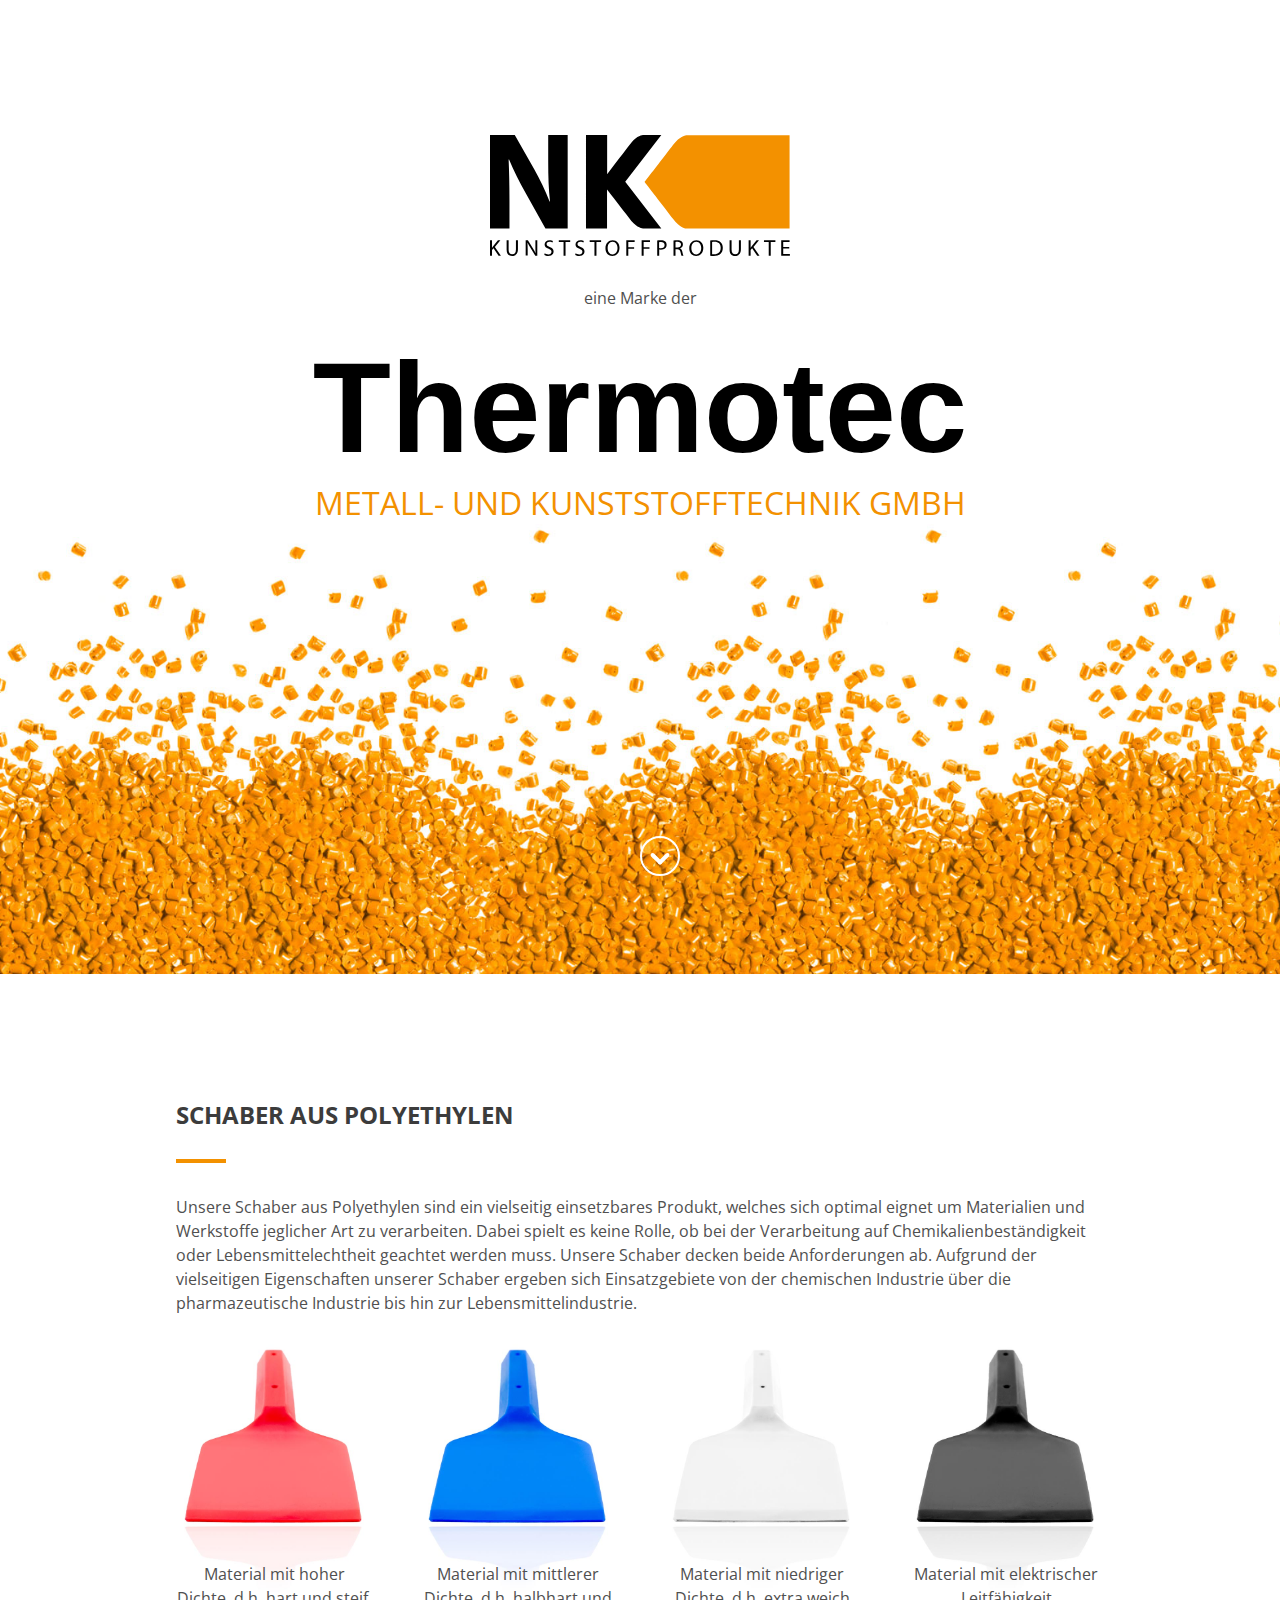
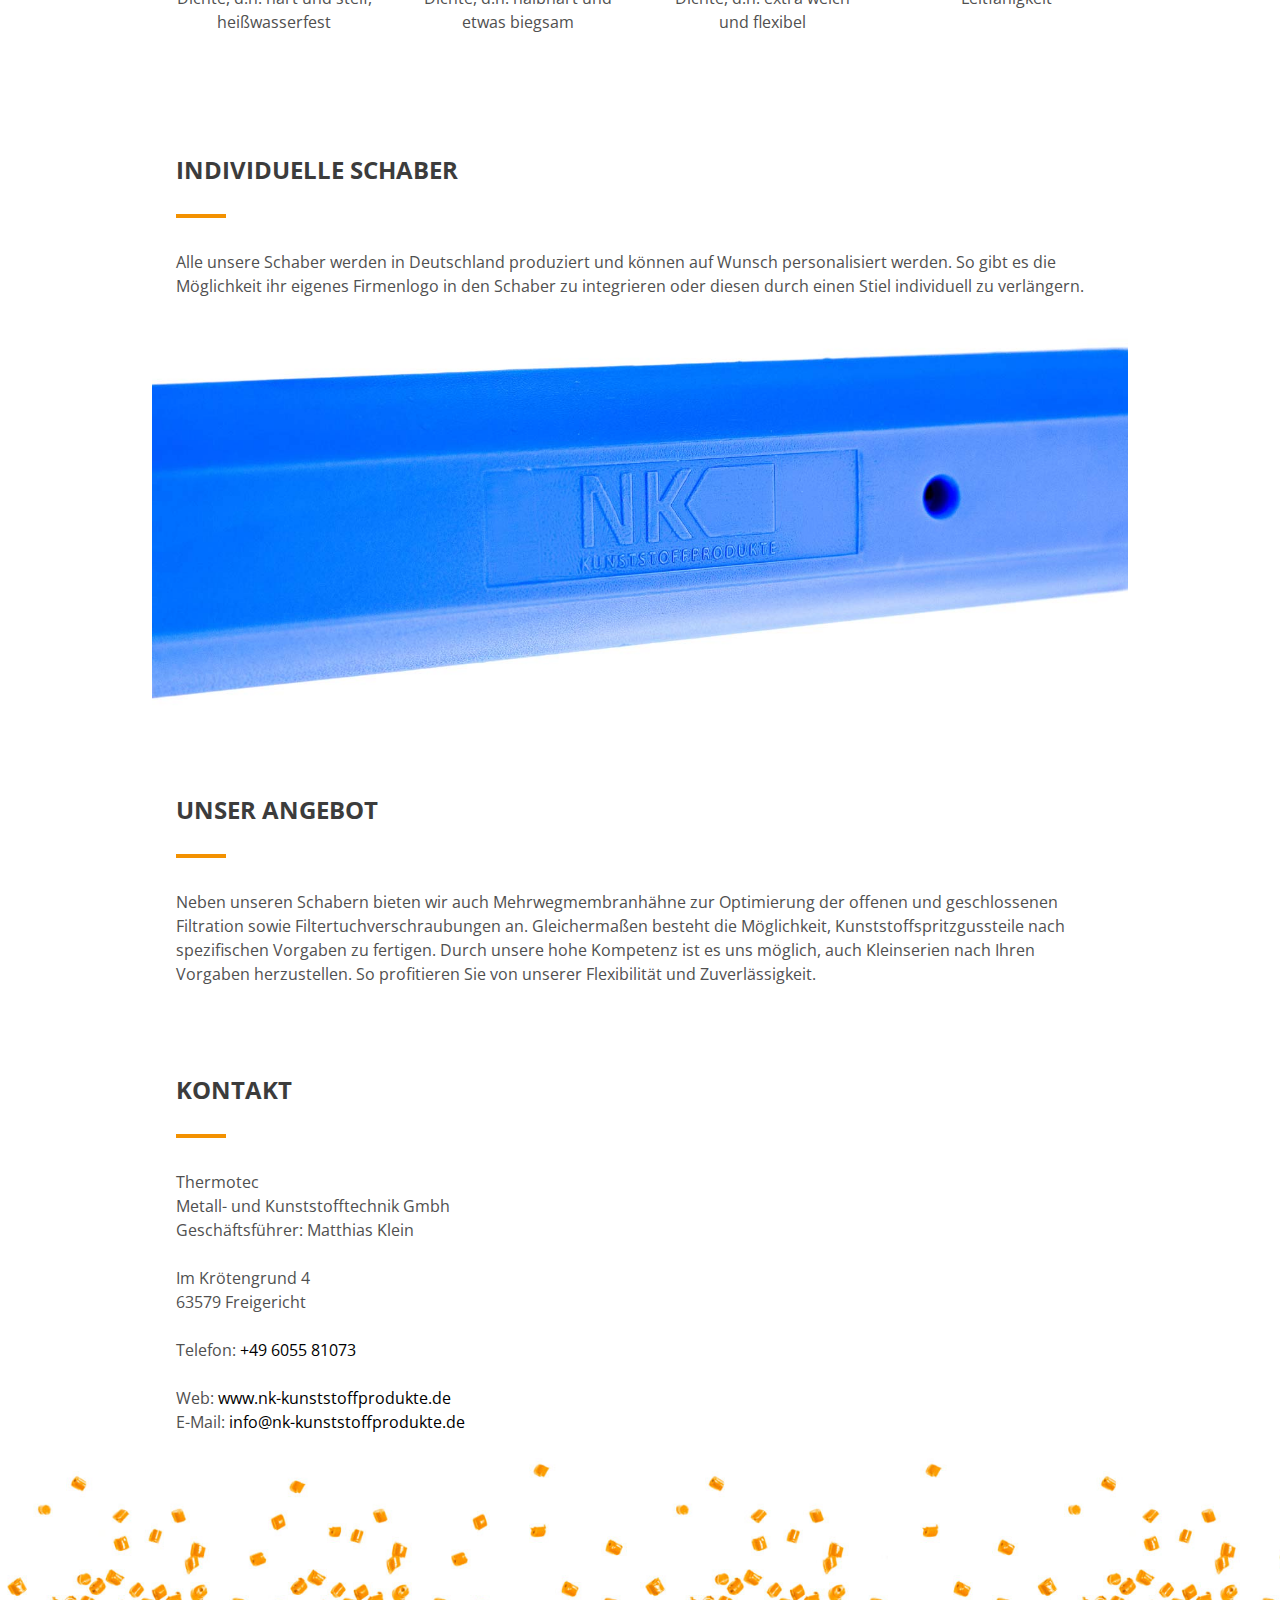
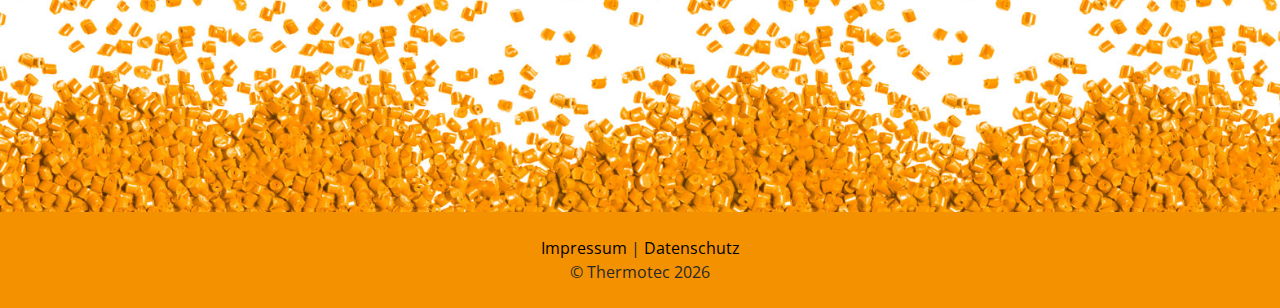
<file: nk-kunststoffprodukte.html>
<!doctype html>
<html>

<head>
    <meta charset="utf-8">
    <meta name="description" content="">
    <meta name="viewport" content="width=device-width,initial-scale=1">
    <title>Nicole Klein Kunststoffprodukte</title>
    <link rel="apple-touch-icon" sizes="180x180" href="apple-touch-icon.png">
    <link rel="icon" type="image/png" sizes="32x32" href="favicon-32x32.png">
    <link rel="icon" type="image/png" sizes="16x16" href="favicon-16x16.png">
    <link rel="manifest" href="site.webmanifest">
    <link rel="mask-icon" href="safari-pinned-tab.svg" color="#5bbad5">
    <meta name="msapplication-TileColor" content="#da532c">
    <meta name="theme-color" content="#ffffff">
    <link href="https://fonts.googleapis.com/css?family=Open+Sans:400,700,800&display=swap" rel="stylesheet">
    <script>
        // We listen to the resize event
        var isIE11 = !!window.MSInputMethodContext && !!document.documentMode;

        function calcVh() {

            var vh = window.innerHeight * 0.01;
            document.documentElement.style.setProperty('--vh', `${vh}px`);
        }
        if (!isIE11) {
            calcVh();
        }
    </script>
    <link rel="stylesheet" href="styles/main.css">
    <link rel="stylesheet" href="styles/style.css">

</head>

<body>
    <div class="wrapper">
        <div class="row full">
            <div class="col col-12 logo-container" id="atf">
                <div id="atf-top" class="hero-container">
                    <a href="nk-kunststoffprodukte.html"><img src="images/nk-kunststoffprodukte-logo-orange.svg" class="nk-logo" id="logo"></a>
                </div>
                <p id="atf-top" class="hero-container">eine Marke der</p>
                <div id="atf-top" class="hero-container">
                    <a href="./" id="logo-new">
                        <h3 id="alt-h3">Thermotec</h3>
                        <h4 id="alt-h4">Metall- und Kunststofftechnik GmbH</h4>
                    </a>
                </div>



                <div id="atf-bottom"><a href="#scrollto" class="encircle bounce animated">
                        <div class="arrow"></div>
                    </a></div>
            </div>
        </div>
        <div class="row tight">
            
            <div class="col col-12" id="scrollto">
                <h2>Schaber aus PolyEthylen</h2>
                <p>Unsere Schaber aus Polyethylen sind ein vielseitig einsetzbares Produkt, welches sich optimal eignet um Materialien und Werkstoffe jeglicher Art zu verarbeiten. Dabei spielt es keine Rolle, ob bei der Verarbeitung auf Chemikalienbeständigkeit oder Lebensmittelechtheit geachtet werden muss. Unsere Schaber decken beide Anforderungen ab. Aufgrund der vielseitigen Eigenschaften unserer Schaber ergeben sich Einsatzgebiete von der chemischen Industrie über die pharmazeutische Industrie bis hin zur Lebensmittelindustrie.</p>
                <div class="row" id="schaber">
                    <div class="col col-12 col-sm-6 col-md-3"><img src="images/nk-kunststoffprodukte-schaber-rot.jpg" class="content-image">
                        <p class="text-center">Material mit hoher Dichte, d.h. hart und steif, heißwasserfest</p>
                    </div>
                    <div class="col col-12 col-sm-6 col-md-3"><img src="images/nk-kunststoffprodukte-schaber-blau.jpg" class="content-image">
                        <p class="text-center">Material mit mittlerer Dichte, d.h. halbhart und etwas biegsam</p>
                    </div>
                    <div class="col col-12 col-sm-6 col-md-3"><img src="images/nk-kunststoffprodukte-schaber-weiss.jpg" class="content-image">
                        <p class="text-center">Material mit niedriger Dichte, d.h. extra weich und flexibel</p>
                    </div>
                    <div class="col col-12 col-sm-6 col-md-3"><img src="images/nk-kunststoffprodukte-schaber-schwarz.jpg" class="content-image">
                        <p class="text-center">Material mit elektrischer Leitfähigkeit</p>
                    </div>
                </div>
            </div>
            <div class="col col-12">
                <h2>Individuelle Schaber</h2>
                <p>Alle unsere Schaber werden in Deutschland produziert und können auf Wunsch personalisiert werden. So gibt es die Möglichkeit ihr eigenes Firmenlogo in den Schaber zu integrieren oder diesen durch einen Stiel individuell zu verlängern.</p>
                <picture>
                    <source media="(min-width: 48em)" srcset="images/nk-kunststoffprodukte-schaber-individuell-1536.jpg">
                    <source srcset="images/nk-kunststoffprodukte-schaber-individuell-768.jpg"><img src="images/nk-kunststoffprodukte-schaber-individuell-1536.jpg" class="content-image">
                </picture>
            </div>
            <div class="col col-12">
                <h2>Unser Angebot</h2>
                <p>Neben unseren Schabern bieten wir auch Mehrwegmembranhähne zur Optimierung der offenen und geschlossenen Filtration sowie Filtertuchverschraubungen an. Gleichermaßen besteht die Möglichkeit, Kunststoffspritzgussteile nach spezifischen Vorgaben zu fertigen. Durch unsere hohe Kompetenz ist es uns möglich, auch Kleinserien nach Ihren Vorgaben herzustellen. So profitieren Sie von unserer Flexibilität und Zuverlässigkeit.</p>
            </div>
            <div class="col col-12">
                <h2>Kontakt</h2>
                <p>Thermotec<br>Metall- und Kunststofftechnik Gmbh<br>Geschäftsführer: Matthias Klein<br><br>Im Krötengrund 4<br>63579 Freigericht<br><br>Telefon: <a href="tel:+49 6055 81073">+49 6055 81073</a><br><br>Web: <a href="www.nk-kunststoffprodukte.de">www.nk-kunststoffprodukte.de</a><br>E-Mail: <a class="js-MailTo" data-mailto-user="info" data-mailto-domain="nk-kunststoffprodukte.de"><a></a></p>
            </div>
        </div>
        <footer>
            <div id="bottom-line"><a href="impressum.html">Impressum</a> | <a href="datenschutz.html">Datenschutz</a><br>© Thermotec&nbsp;<script>
                    document.write((new Date).getFullYear())
                </script>
            </div>
        </footer>
    </div>
    <script src="scripts/main.js"></script>
</body>

</html>
</file>
<file: styles/style.css>
#logo-new h3 {
    font-family: "Arial", sans-serif;
    font-weight: 600;
    font-size: 8rem;
    margin: 0;
    line-height: normal;
}

#logo-new h4 {
    font-weight: 400;
    font-size: 2.0rem;
    color: #f39100;
    text-transform: uppercase;
    line-height: normal;
    margin: 0;
}

.logo-container {
    margin-top: 15vh;
}

 @media screen and (max-width: 992px) {
    #logo-new h3 {
        font-size: 12vw;
    }
    #logo-new h4 {
        font-size: 3vw;
    }
    
}

#logo-new:hover {
    text-decoration: none;
    color: inherit;
}
#logo-new:visited {
    color: initial;
}

.nk-logo {
    width: 300px !important;
    height: auto; 
}

ul {
    line-height: 1.5rem;
    color: #505050;
}

.icon {
    height: 16px;
    width: 16px;
}


.link-container {
    position: relative;
    width: 120%;
    overflow: hidden;
    display: flex;
    align-items: center;
    text-decoration: underline;
    color: #505050;
    list-style: none;
}

.text-center {
    padding: 0;
}

#alt-h3 {
    font-weight: 800;
    font-size: 8rem;
    line-height: 0%;
    margin-top: 50px;
}

#alt-h4 {
    font-weight: 600;
    font-size: 2.4rem;
    line-height: 1;
    color: #f39100;
}

.animated-svg {
    animation: mymove 2s infinite ease-in-out;
}
  
@keyframes mymove {
    0% {
    margin-left: 0px;
    }
    50% {
        margin-left: 5px;
    }
    100% {
        margin-left: 0px;
    }
}

.hero-container {
    height: auto !important;
}

.gallery {
    background-color: white;
    width: 100%;
    display: flex;
    padding: 24px;
}

.col-links {
    flex: 1;
}

.col-links p {
    margin-left: 0;
    padding-left: 0;
}

.col-rechts {
    flex: 3;
}

@media (max-width: 600px) {
    .gallery {
      flex-direction: column;
    }

    .col-links {
        width: 80%;
        margin-left: auto;
        margin-right: auto;
    }
  }
</file>
<file: styles/main.css>
/*! normalize.css v3.0.2 | MIT License | git.io/normalize */html{font-family:sans-serif;-ms-text-size-adjust:100%;-webkit-text-size-adjust:100%}body{margin:0}article,aside,details,figcaption,figure,footer,header,hgroup,main,menu,nav,section,summary{display:block}audio,canvas,progress,video{display:inline-block;vertical-align:baseline}audio:not([controls]){display:none;height:0}[hidden],template{display:none}a{background-color:transparent}a:active,a:hover{outline:0}abbr[title]{border-bottom:1px dotted}b,strong{font-weight:700}dfn{font-style:italic}h1{font-size:2em;margin:.67em 0}mark{background:#ff0;color:#000}small{font-size:80%}sub,sup{font-size:75%;line-height:0;position:relative;vertical-align:baseline}sup{top:-.5em}sub{bottom:-.25em}img{border:0}svg:not(:root){overflow:hidden}figure{margin:1em 40px}hr{box-sizing:content-box;height:0}pre{overflow:auto}code,kbd,pre,samp{font-family:monospace,monospace;font-size:1em}button,input,optgroup,select,textarea{color:inherit;font:inherit;margin:0}button{overflow:visible}button,select{text-transform:none}button,html input[type=button],input[type=reset],input[type=submit]{-webkit-appearance:button;cursor:pointer}button[disabled],html input[disabled]{cursor:default}button::-moz-focus-inner,input::-moz-focus-inner{border:0;padding:0}input{line-height:normal}input[type=checkbox],input[type=radio]{box-sizing:border-box;padding:0}input[type=number]::-webkit-inner-spin-button,input[type=number]::-webkit-outer-spin-button{height:auto}input[type=search]{-webkit-appearance:textfield;box-sizing:content-box}input[type=search]::-webkit-search-cancel-button,input[type=search]::-webkit-search-decoration{-webkit-appearance:none}fieldset{border:1px solid silver;margin:0 2px;padding:.35em .625em .75em}legend{border:0;padding:0}textarea{overflow:auto}optgroup{font-weight:700}table{border-collapse:collapse;border-spacing:0}td,th{padding:0}.row{width:100%;margin:0 auto;display:-ms-flexbox;display:flex;-ms-flex-wrap:wrap;flex-wrap:wrap}.row.space-between{-ms-flex-pack:justify;justify-content:space-between}.row.space-between .col{margin-bottom:1rem}.row.space-around{-ms-flex-pack:distribute;justify-content:space-around}.row.space-around .col{margin-bottom:1rem}.row.align-center{-ms-flex-pack:center;justify-content:center}.flex-grid-fix{height:0!important}.col-1{width:8.3333333333%}.offset-1{margin-left:8.3333333333%}.space-between .col-1{width:calc(8.3333333333% - .9166666667rem)}.space-between .offset-1{margin-left:8.3333333333%}.space-around .col-1{width:calc(8.3333333333% - 1.0833333333rem)}.space-around .offset-1{margin-left:8.3333333333%}.col-2{width:16.6666666667%}.offset-2{margin-left:16.6666666667%}.space-between .col-2{width:calc(16.6666666667% - .8333333333rem)}.space-between .offset-2{margin-left:16.6666666667%}.space-around .col-2{width:calc(16.6666666667% - 1.1666666667rem)}.space-around .offset-2{margin-left:16.6666666667%}.col-3{width:25%}.offset-3{margin-left:25%}.space-between .col-3{width:calc(25% - .75rem)}.space-between .offset-3{margin-left:25%}.space-around .col-3{width:calc(25% - 1.25rem)}.space-around .offset-3{margin-left:25%}.col-4{width:33.3333333333%}.offset-4{margin-left:33.3333333333%}.space-between .col-4{width:calc(33.3333333333% - .6666666667rem)}.space-between .offset-4{margin-left:33.3333333333%}.space-around .col-4{width:calc(33.3333333333% - 1.3333333333rem)}.space-around .offset-4{margin-left:33.3333333333%}.col-5{width:41.6666666667%}.offset-5{margin-left:41.6666666667%}.space-between .col-5{width:calc(41.6666666667% - .5833333333rem)}.space-between .offset-5{margin-left:41.6666666667%}.space-around .col-5{width:calc(41.6666666667% - 1.4166666667rem)}.space-around .offset-5{margin-left:41.6666666667%}.col-6{width:50%}.offset-6{margin-left:50%}.space-between .col-6{width:calc(50% - .5rem)}.space-between .offset-6{margin-left:50%}.space-around .col-6{width:calc(50% - 1.5rem)}.space-around .offset-6{margin-left:50%}.col-7{width:58.3333333333%}.offset-7{margin-left:58.3333333333%}.space-between .col-7{width:calc(58.3333333333% - .4166666667rem)}.space-between .offset-7{margin-left:58.3333333333%}.space-around .col-7{width:calc(58.3333333333% - 1.5833333333rem)}.space-around .offset-7{margin-left:58.3333333333%}.col-8{width:66.6666666667%}.offset-8{margin-left:66.6666666667%}.space-between .col-8{width:calc(66.6666666667% - .3333333333rem)}.space-between .offset-8{margin-left:66.6666666667%}.space-around .col-8{width:calc(66.6666666667% - 1.6666666667rem)}.space-around .offset-8{margin-left:66.6666666667%}.col-9{width:75%}.offset-9{margin-left:75%}.space-between .col-9{width:calc(75% - .25rem)}.space-between .offset-9{margin-left:75%}.space-around .col-9{width:calc(75% - 1.75rem)}.space-around .offset-9{margin-left:75%}.col-10{width:83.3333333333%}.offset-10{margin-left:83.3333333333%}.space-between .col-10{width:calc(83.3333333333% - .1666666667rem)}.space-between .offset-10{margin-left:83.3333333333%}.space-around .col-10{width:calc(83.3333333333% - 1.8333333333rem)}.space-around .offset-10{margin-left:83.3333333333%}.col-11{width:91.6666666667%}.offset-11{margin-left:91.6666666667%}.space-between .col-11{width:calc(91.6666666667% - .0833333333rem)}.space-between .offset-11{margin-left:91.6666666667%}.space-around .col-11{width:calc(91.6666666667% - 1.9166666667rem)}.space-around .offset-11{margin-left:91.6666666667%}.col-12{width:100%}.offset-12{margin-left:100%}.space-between .col-12{width:calc(100% - 0rem)}.space-between .offset-12{margin-left:100%}.space-around .col-12{width:calc(100% - 2rem)}.space-around .offset-12{margin-left:100%}@media only screen and (min-width:520px){.col-xs-1{width:8.3333333333%}.offset-xs-1{margin-left:8.3333333333%}.space-between .col-xs-1{width:calc(8.3333333333% - .9166666667rem)}.space-between .offset-xs-1{margin-left:8.3333333333%}.space-around .col-xs-1{width:calc(8.3333333333% - 1.0833333333rem)}.space-around .offset-xs-1{margin-left:8.3333333333%}.col-xs-2{width:16.6666666667%}.offset-xs-2{margin-left:16.6666666667%}.space-between .col-xs-2{width:calc(16.6666666667% - .8333333333rem)}.space-between .offset-xs-2{margin-left:16.6666666667%}.space-around .col-xs-2{width:calc(16.6666666667% - 1.1666666667rem)}.space-around .offset-xs-2{margin-left:16.6666666667%}.col-xs-3{width:25%}.offset-xs-3{margin-left:25%}.space-between .col-xs-3{width:calc(25% - .75rem)}.space-between .offset-xs-3{margin-left:25%}.space-around .col-xs-3{width:calc(25% - 1.25rem)}.space-around .offset-xs-3{margin-left:25%}.col-xs-4{width:33.3333333333%}.offset-xs-4{margin-left:33.3333333333%}.space-between .col-xs-4{width:calc(33.3333333333% - .6666666667rem)}.space-between .offset-xs-4{margin-left:33.3333333333%}.space-around .col-xs-4{width:calc(33.3333333333% - 1.3333333333rem)}.space-around .offset-xs-4{margin-left:33.3333333333%}.col-xs-5{width:41.6666666667%}.offset-xs-5{margin-left:41.6666666667%}.space-between .col-xs-5{width:calc(41.6666666667% - .5833333333rem)}.space-between .offset-xs-5{margin-left:41.6666666667%}.space-around .col-xs-5{width:calc(41.6666666667% - 1.4166666667rem)}.space-around .offset-xs-5{margin-left:41.6666666667%}.col-xs-6{width:50%}.offset-xs-6{margin-left:50%}.space-between .col-xs-6{width:calc(50% - .5rem)}.space-between .offset-xs-6{margin-left:50%}.space-around .col-xs-6{width:calc(50% - 1.5rem)}.space-around .offset-xs-6{margin-left:50%}.col-xs-7{width:58.3333333333%}.offset-xs-7{margin-left:58.3333333333%}.space-between .col-xs-7{width:calc(58.3333333333% - .4166666667rem)}.space-between .offset-xs-7{margin-left:58.3333333333%}.space-around .col-xs-7{width:calc(58.3333333333% - 1.5833333333rem)}.space-around .offset-xs-7{margin-left:58.3333333333%}.col-xs-8{width:66.6666666667%}.offset-xs-8{margin-left:66.6666666667%}.space-between .col-xs-8{width:calc(66.6666666667% - .3333333333rem)}.space-between .offset-xs-8{margin-left:66.6666666667%}.space-around .col-xs-8{width:calc(66.6666666667% - 1.6666666667rem)}.space-around .offset-xs-8{margin-left:66.6666666667%}.col-xs-9{width:75%}.offset-xs-9{margin-left:75%}.space-between .col-xs-9{width:calc(75% - .25rem)}.space-between .offset-xs-9{margin-left:75%}.space-around .col-xs-9{width:calc(75% - 1.75rem)}.space-around .offset-xs-9{margin-left:75%}.col-xs-10{width:83.3333333333%}.offset-xs-10{margin-left:83.3333333333%}.space-between .col-xs-10{width:calc(83.3333333333% - .1666666667rem)}.space-between .offset-xs-10{margin-left:83.3333333333%}.space-around .col-xs-10{width:calc(83.3333333333% - 1.8333333333rem)}.space-around .offset-xs-10{margin-left:83.3333333333%}.col-xs-11{width:91.6666666667%}.offset-xs-11{margin-left:91.6666666667%}.space-between .col-xs-11{width:calc(91.6666666667% - .0833333333rem)}.space-between .offset-xs-11{margin-left:91.6666666667%}.space-around .col-xs-11{width:calc(91.6666666667% - 1.9166666667rem)}.space-around .offset-xs-11{margin-left:91.6666666667%}.col-xs-12{width:100%}.offset-xs-12{margin-left:100%}.space-between .col-xs-12{width:calc(100% - 0rem)}.space-between .offset-xs-12{margin-left:100%}.space-around .col-xs-12{width:calc(100% - 2rem)}.space-around .offset-xs-12{margin-left:100%}}@media only screen and (min-width:768px){.col-sm-1{width:8.3333333333%}.offset-sm-1{margin-left:8.3333333333%}.space-between .col-sm-1{width:calc(8.3333333333% - .9166666667rem)}.space-between .offset-sm-1{margin-left:8.3333333333%}.space-around .col-sm-1{width:calc(8.3333333333% - 1.0833333333rem)}.space-around .offset-sm-1{margin-left:8.3333333333%}.col-sm-2{width:16.6666666667%}.offset-sm-2{margin-left:16.6666666667%}.space-between .col-sm-2{width:calc(16.6666666667% - .8333333333rem)}.space-between .offset-sm-2{margin-left:16.6666666667%}.space-around .col-sm-2{width:calc(16.6666666667% - 1.1666666667rem)}.space-around .offset-sm-2{margin-left:16.6666666667%}.col-sm-3{width:25%}.offset-sm-3{margin-left:25%}.space-between .col-sm-3{width:calc(25% - .75rem)}.space-between .offset-sm-3{margin-left:25%}.space-around .col-sm-3{width:calc(25% - 1.25rem)}.space-around .offset-sm-3{margin-left:25%}.col-sm-4{width:33.3333333333%}.offset-sm-4{margin-left:33.3333333333%}.space-between .col-sm-4{width:calc(33.3333333333% - .6666666667rem)}.space-between .offset-sm-4{margin-left:33.3333333333%}.space-around .col-sm-4{width:calc(33.3333333333% - 1.3333333333rem)}.space-around .offset-sm-4{margin-left:33.3333333333%}.col-sm-5{width:41.6666666667%}.offset-sm-5{margin-left:41.6666666667%}.space-between .col-sm-5{width:calc(41.6666666667% - .5833333333rem)}.space-between .offset-sm-5{margin-left:41.6666666667%}.space-around .col-sm-5{width:calc(41.6666666667% - 1.4166666667rem)}.space-around .offset-sm-5{margin-left:41.6666666667%}.col-sm-6{width:50%}.offset-sm-6{margin-left:50%}.space-between .col-sm-6{width:calc(50% - .5rem)}.space-between .offset-sm-6{margin-left:50%}.space-around .col-sm-6{width:calc(50% - 1.5rem)}.space-around .offset-sm-6{margin-left:50%}.col-sm-7{width:58.3333333333%}.offset-sm-7{margin-left:58.3333333333%}.space-between .col-sm-7{width:calc(58.3333333333% - .4166666667rem)}.space-between .offset-sm-7{margin-left:58.3333333333%}.space-around .col-sm-7{width:calc(58.3333333333% - 1.5833333333rem)}.space-around .offset-sm-7{margin-left:58.3333333333%}.col-sm-8{width:66.6666666667%}.offset-sm-8{margin-left:66.6666666667%}.space-between .col-sm-8{width:calc(66.6666666667% - .3333333333rem)}.space-between .offset-sm-8{margin-left:66.6666666667%}.space-around .col-sm-8{width:calc(66.6666666667% - 1.6666666667rem)}.space-around .offset-sm-8{margin-left:66.6666666667%}.col-sm-9{width:75%}.offset-sm-9{margin-left:75%}.space-between .col-sm-9{width:calc(75% - .25rem)}.space-between .offset-sm-9{margin-left:75%}.space-around .col-sm-9{width:calc(75% - 1.75rem)}.space-around .offset-sm-9{margin-left:75%}.col-sm-10{width:83.3333333333%}.offset-sm-10{margin-left:83.3333333333%}.space-between .col-sm-10{width:calc(83.3333333333% - .1666666667rem)}.space-between .offset-sm-10{margin-left:83.3333333333%}.space-around .col-sm-10{width:calc(83.3333333333% - 1.8333333333rem)}.space-around .offset-sm-10{margin-left:83.3333333333%}.col-sm-11{width:91.6666666667%}.offset-sm-11{margin-left:91.6666666667%}.space-between .col-sm-11{width:calc(91.6666666667% - .0833333333rem)}.space-between .offset-sm-11{margin-left:91.6666666667%}.space-around .col-sm-11{width:calc(91.6666666667% - 1.9166666667rem)}.space-around .offset-sm-11{margin-left:91.6666666667%}.col-sm-12{width:100%}.offset-sm-12{margin-left:100%}.space-between .col-sm-12{width:calc(100% - 0rem)}.space-between .offset-sm-12{margin-left:100%}.space-around .col-sm-12{width:calc(100% - 2rem)}.space-around .offset-sm-12{margin-left:100%}}@media only screen and (min-width:1024px){.col-md-1{width:8.3333333333%}.offset-md-1{margin-left:8.3333333333%}.space-between .col-md-1{width:calc(8.3333333333% - .9166666667rem)}.space-between .offset-md-1{margin-left:8.3333333333%}.space-around .col-md-1{width:calc(8.3333333333% - 1.0833333333rem)}.space-around .offset-md-1{margin-left:8.3333333333%}.col-md-2{width:16.6666666667%}.offset-md-2{margin-left:16.6666666667%}.space-between .col-md-2{width:calc(16.6666666667% - .8333333333rem)}.space-between .offset-md-2{margin-left:16.6666666667%}.space-around .col-md-2{width:calc(16.6666666667% - 1.1666666667rem)}.space-around .offset-md-2{margin-left:16.6666666667%}.col-md-3{width:25%}.offset-md-3{margin-left:25%}.space-between .col-md-3{width:calc(25% - .75rem)}.space-between .offset-md-3{margin-left:25%}.space-around .col-md-3{width:calc(25% - 1.25rem)}.space-around .offset-md-3{margin-left:25%}.col-md-4{width:33.3333333333%}.offset-md-4{margin-left:33.3333333333%}.space-between .col-md-4{width:calc(33.3333333333% - .6666666667rem)}.space-between .offset-md-4{margin-left:33.3333333333%}.space-around .col-md-4{width:calc(33.3333333333% - 1.3333333333rem)}.space-around .offset-md-4{margin-left:33.3333333333%}.col-md-5{width:41.6666666667%}.offset-md-5{margin-left:41.6666666667%}.space-between .col-md-5{width:calc(41.6666666667% - .5833333333rem)}.space-between .offset-md-5{margin-left:41.6666666667%}.space-around .col-md-5{width:calc(41.6666666667% - 1.4166666667rem)}.space-around .offset-md-5{margin-left:41.6666666667%}.col-md-6{width:50%}.offset-md-6{margin-left:50%}.space-between .col-md-6{width:calc(50% - .5rem)}.space-between .offset-md-6{margin-left:50%}.space-around .col-md-6{width:calc(50% - 1.5rem)}.space-around .offset-md-6{margin-left:50%}.col-md-7{width:58.3333333333%}.offset-md-7{margin-left:58.3333333333%}.space-between .col-md-7{width:calc(58.3333333333% - .4166666667rem)}.space-between .offset-md-7{margin-left:58.3333333333%}.space-around .col-md-7{width:calc(58.3333333333% - 1.5833333333rem)}.space-around .offset-md-7{margin-left:58.3333333333%}.col-md-8{width:66.6666666667%}.offset-md-8{margin-left:66.6666666667%}.space-between .col-md-8{width:calc(66.6666666667% - .3333333333rem)}.space-between .offset-md-8{margin-left:66.6666666667%}.space-around .col-md-8{width:calc(66.6666666667% - 1.6666666667rem)}.space-around .offset-md-8{margin-left:66.6666666667%}.col-md-9{width:75%}.offset-md-9{margin-left:75%}.space-between .col-md-9{width:calc(75% - .25rem)}.space-between .offset-md-9{margin-left:75%}.space-around .col-md-9{width:calc(75% - 1.75rem)}.space-around .offset-md-9{margin-left:75%}.col-md-10{width:83.3333333333%}.offset-md-10{margin-left:83.3333333333%}.space-between .col-md-10{width:calc(83.3333333333% - .1666666667rem)}.space-between .offset-md-10{margin-left:83.3333333333%}.space-around .col-md-10{width:calc(83.3333333333% - 1.8333333333rem)}.space-around .offset-md-10{margin-left:83.3333333333%}.col-md-11{width:91.6666666667%}.offset-md-11{margin-left:91.6666666667%}.space-between .col-md-11{width:calc(91.6666666667% - .0833333333rem)}.space-between .offset-md-11{margin-left:91.6666666667%}.space-around .col-md-11{width:calc(91.6666666667% - 1.9166666667rem)}.space-around .offset-md-11{margin-left:91.6666666667%}.col-md-12{width:100%}.offset-md-12{margin-left:100%}.space-between .col-md-12{width:calc(100% - 0rem)}.space-between .offset-md-12{margin-left:100%}.space-around .col-md-12{width:calc(100% - 2rem)}.space-around .offset-md-12{margin-left:100%}}@media only screen and (min-width:1280px){.col-lg-1{width:8.3333333333%}.offset-lg-1{margin-left:8.3333333333%}.space-between .col-lg-1{width:calc(8.3333333333% - .9166666667rem)}.space-between .offset-lg-1{margin-left:8.3333333333%}.space-around .col-lg-1{width:calc(8.3333333333% - 1.0833333333rem)}.space-around .offset-lg-1{margin-left:8.3333333333%}.col-lg-2{width:16.6666666667%}.offset-lg-2{margin-left:16.6666666667%}.space-between .col-lg-2{width:calc(16.6666666667% - .8333333333rem)}.space-between .offset-lg-2{margin-left:16.6666666667%}.space-around .col-lg-2{width:calc(16.6666666667% - 1.1666666667rem)}.space-around .offset-lg-2{margin-left:16.6666666667%}.col-lg-3{width:25%}.offset-lg-3{margin-left:25%}.space-between .col-lg-3{width:calc(25% - .75rem)}.space-between .offset-lg-3{margin-left:25%}.space-around .col-lg-3{width:calc(25% - 1.25rem)}.space-around .offset-lg-3{margin-left:25%}.col-lg-4{width:33.3333333333%}.offset-lg-4{margin-left:33.3333333333%}.space-between .col-lg-4{width:calc(33.3333333333% - .6666666667rem)}.space-between .offset-lg-4{margin-left:33.3333333333%}.space-around .col-lg-4{width:calc(33.3333333333% - 1.3333333333rem)}.space-around .offset-lg-4{margin-left:33.3333333333%}.col-lg-5{width:41.6666666667%}.offset-lg-5{margin-left:41.6666666667%}.space-between .col-lg-5{width:calc(41.6666666667% - .5833333333rem)}.space-between .offset-lg-5{margin-left:41.6666666667%}.space-around .col-lg-5{width:calc(41.6666666667% - 1.4166666667rem)}.space-around .offset-lg-5{margin-left:41.6666666667%}.col-lg-6{width:50%}.offset-lg-6{margin-left:50%}.space-between .col-lg-6{width:calc(50% - .5rem)}.space-between .offset-lg-6{margin-left:50%}.space-around .col-lg-6{width:calc(50% - 1.5rem)}.space-around .offset-lg-6{margin-left:50%}.col-lg-7{width:58.3333333333%}.offset-lg-7{margin-left:58.3333333333%}.space-between .col-lg-7{width:calc(58.3333333333% - .4166666667rem)}.space-between .offset-lg-7{margin-left:58.3333333333%}.space-around .col-lg-7{width:calc(58.3333333333% - 1.5833333333rem)}.space-around .offset-lg-7{margin-left:58.3333333333%}.col-lg-8{width:66.6666666667%}.offset-lg-8{margin-left:66.6666666667%}.space-between .col-lg-8{width:calc(66.6666666667% - .3333333333rem)}.space-between .offset-lg-8{margin-left:66.6666666667%}.space-around .col-lg-8{width:calc(66.6666666667% - 1.6666666667rem)}.space-around .offset-lg-8{margin-left:66.6666666667%}.col-lg-9{width:75%}.offset-lg-9{margin-left:75%}.space-between .col-lg-9{width:calc(75% - .25rem)}.space-between .offset-lg-9{margin-left:75%}.space-around .col-lg-9{width:calc(75% - 1.75rem)}.space-around .offset-lg-9{margin-left:75%}.col-lg-10{width:83.3333333333%}.offset-lg-10{margin-left:83.3333333333%}.space-between .col-lg-10{width:calc(83.3333333333% - .1666666667rem)}.space-between .offset-lg-10{margin-left:83.3333333333%}.space-around .col-lg-10{width:calc(83.3333333333% - 1.8333333333rem)}.space-around .offset-lg-10{margin-left:83.3333333333%}.col-lg-11{width:91.6666666667%}.offset-lg-11{margin-left:91.6666666667%}.space-between .col-lg-11{width:calc(91.6666666667% - .0833333333rem)}.space-between .offset-lg-11{margin-left:91.6666666667%}.space-around .col-lg-11{width:calc(91.6666666667% - 1.9166666667rem)}.space-around .offset-lg-11{margin-left:91.6666666667%}.col-lg-12{width:100%}.offset-lg-12{margin-left:100%}.space-between .col-lg-12{width:calc(100% - 0rem)}.space-between .offset-lg-12{margin-left:100%}.space-around .col-lg-12{width:calc(100% - 2rem)}.space-around .offset-lg-12{margin-left:100%}}@media only screen and (min-width:1600px){.col-xl-1{width:8.3333333333%}.offset-xl-1{margin-left:8.3333333333%}.space-between .col-xl-1{width:calc(8.3333333333% - .9166666667rem)}.space-between .offset-xl-1{margin-left:8.3333333333%}.space-around .col-xl-1{width:calc(8.3333333333% - 1.0833333333rem)}.space-around .offset-xl-1{margin-left:8.3333333333%}.col-xl-2{width:16.6666666667%}.offset-xl-2{margin-left:16.6666666667%}.space-between .col-xl-2{width:calc(16.6666666667% - .8333333333rem)}.space-between .offset-xl-2{margin-left:16.6666666667%}.space-around .col-xl-2{width:calc(16.6666666667% - 1.1666666667rem)}.space-around .offset-xl-2{margin-left:16.6666666667%}.col-xl-3{width:25%}.offset-xl-3{margin-left:25%}.space-between .col-xl-3{width:calc(25% - .75rem)}.space-between .offset-xl-3{margin-left:25%}.space-around .col-xl-3{width:calc(25% - 1.25rem)}.space-around .offset-xl-3{margin-left:25%}.col-xl-4{width:33.3333333333%}.offset-xl-4{margin-left:33.3333333333%}.space-between .col-xl-4{width:calc(33.3333333333% - .6666666667rem)}.space-between .offset-xl-4{margin-left:33.3333333333%}.space-around .col-xl-4{width:calc(33.3333333333% - 1.3333333333rem)}.space-around .offset-xl-4{margin-left:33.3333333333%}.col-xl-5{width:41.6666666667%}.offset-xl-5{margin-left:41.6666666667%}.space-between .col-xl-5{width:calc(41.6666666667% - .5833333333rem)}.space-between .offset-xl-5{margin-left:41.6666666667%}.space-around .col-xl-5{width:calc(41.6666666667% - 1.4166666667rem)}.space-around .offset-xl-5{margin-left:41.6666666667%}.col-xl-6{width:50%}.offset-xl-6{margin-left:50%}.space-between .col-xl-6{width:calc(50% - .5rem)}.space-between .offset-xl-6{margin-left:50%}.space-around .col-xl-6{width:calc(50% - 1.5rem)}.space-around .offset-xl-6{margin-left:50%}.col-xl-7{width:58.3333333333%}.offset-xl-7{margin-left:58.3333333333%}.space-between .col-xl-7{width:calc(58.3333333333% - .4166666667rem)}.space-between .offset-xl-7{margin-left:58.3333333333%}.space-around .col-xl-7{width:calc(58.3333333333% - 1.5833333333rem)}.space-around .offset-xl-7{margin-left:58.3333333333%}.col-xl-8{width:66.6666666667%}.offset-xl-8{margin-left:66.6666666667%}.space-between .col-xl-8{width:calc(66.6666666667% - .3333333333rem)}.space-between .offset-xl-8{margin-left:66.6666666667%}.space-around .col-xl-8{width:calc(66.6666666667% - 1.6666666667rem)}.space-around .offset-xl-8{margin-left:66.6666666667%}.col-xl-9{width:75%}.offset-xl-9{margin-left:75%}.space-between .col-xl-9{width:calc(75% - .25rem)}.space-between .offset-xl-9{margin-left:75%}.space-around .col-xl-9{width:calc(75% - 1.75rem)}.space-around .offset-xl-9{margin-left:75%}.col-xl-10{width:83.3333333333%}.offset-xl-10{margin-left:83.3333333333%}.space-between .col-xl-10{width:calc(83.3333333333% - .1666666667rem)}.space-between .offset-xl-10{margin-left:83.3333333333%}.space-around .col-xl-10{width:calc(83.3333333333% - 1.8333333333rem)}.space-around .offset-xl-10{margin-left:83.3333333333%}.col-xl-11{width:91.6666666667%}.offset-xl-11{margin-left:91.6666666667%}.space-between .col-xl-11{width:calc(91.6666666667% - .0833333333rem)}.space-between .offset-xl-11{margin-left:91.6666666667%}.space-around .col-xl-11{width:calc(91.6666666667% - 1.9166666667rem)}.space-around .offset-xl-11{margin-left:91.6666666667%}.col-xl-12{width:100%}.offset-xl-12{margin-left:100%}.space-between .col-xl-12{width:calc(100% - 0rem)}.space-between .offset-xl-12{margin-left:100%}.space-around .col-xl-12{width:calc(100% - 2rem)}.space-around .offset-xl-12{margin-left:100%}}.row{max-width:1536px}.row.row-margin-top{margin-top:1.5rem}.row.tight{max-width:1024px!important}.row.wide{max-width:1920px!important}.row.full{max-width:none!important}@media only screen and (min-width:768px){.row.row-margin-top{margin-top:2.5rem}}@keyframes bounce{0%,20%,50%,80%,to{transform:translateY(0) translateX(-50%)}40%{transform:translateY(-6px) translateX(-50%)}60%{transform:translateY(-3px) translateX(-50%)}}.encircle{width:40px;height:40px;border-radius:40px;border:2px solid #fff;position:absolute;bottom:1.5rem;left:50%}.arrow{margin:0 auto;margin-top:8px;width:20px;height:20px;background-image:url([data-uri]);background-size:contain}.bounce{animation:bounce 2s infinite}*{box-sizing:border-box}body{font-family:Open Sans;font-size:16px;line-height:24px;line-height:1.5rem;color:#282828}a:link,body{font-weight:400}a:link{text-decoration:none}a:link,a:visited{color:#000}a:hover{color:#282828;text-decoration:underline}a:active{color:#000}#atf{height:100vh;height:calc(var(--vh) * 100);-ms-flex-direction:column;flex-direction:column}#atf,#atf-top,#small-header{display:-ms-flexbox;display:flex}#atf-top,#small-header{height:50%;width:100%;-ms-flex-pack:center;justify-content:center;-ms-flex-align:center;align-items:center}#atf-top a,#small-header a{width:100%;text-align:center}#atf-top #logo,#small-header #logo{width:80%;max-width:200px}#small-header{height:50vh}#atf-bottom,footer{height:50%;width:100%;background-image:url(../images/nk-kunststoffprodukte-background-mobile.jpg);background-size:cover;background-position:top}footer{height:50vh;display:-ms-flexbox;display:flex;-ms-flex-pack:center;justify-content:center;-ms-flex-align:end;align-items:flex-end}#bottom-line{padding:1.5rem;background-color:#f39100;width:100%;text-align:center}.col-text,h1,h2,h3,h4,p{padding:0 1.5rem}h1,h2{text-transform:uppercase;line-height:32px;line-height:2rem;color:#3c3c3c;position:relative;margin:4rem 0}h1:after,h2:after{position:absolute;bottom:-2rem;left:1.5rem;width:100%;max-width:100px;display:block;content:"";height:5px;background-color:#f39100}h2:after{height:4px;max-width:50px}p{line-height:24px;line-height:1.5rem;color:#505050;margin:1.5rem 0}img{width:100%;height:auto}.content-image{margin:1rem auto}.text-center{text-align:center}#schaber img{margin:0 auto;max-width:240px}#schaber .col{text-align:center;padding:0 1rem 2rem}#schaber p{margin-top:-2.5rem;padding:0 .5rem}@media only screen and (min-width:768px){#atf-top #logo,#small-header #logo{max-width:320px}}@media only screen and (min-width:1024px){#atf{height:100vh}#atf-top #logo{max-width:400px}#atf-bottom,footer{height:50%;width:100%;background-image:url(../images/nk-kunststoffprodukte-background-1280.jpg);background-size:cover;background-position:top}footer{height:50vh}.col{padding:0 1.5rem}.full .col{padding:0}#schaber img{max-width:none}}@media only screen and (min-width:768px) and (-webkit-min-device-pixel-ratio:2),only screen and (min-width:768px) and (min-resolution:192dpi){#atf-bottom,footer{background-image:url(../images/nk-kunststoffprodukte-background-1280.jpg)}}@media only screen and (min-width:1280px){#atf-bottom,footer{background-image:url(../images/nk-kunststoffprodukte-background-1920.jpg)}}@media only screen and (min-width:1024px) and (-webkit-min-device-pixel-ratio:2),only screen and (min-width:1024px) and (min-resolution:192dpi){#atf-bottom,footer{background-image:url(../images/nk-kunststoffprodukte-background-1920.jpg)}}@media only screen and (min-width:1440px) and (-webkit-min-device-pixel-ratio:2),only screen and (min-width:1440px) and (min-resolution:192dpi){#atf-bottom,footer{background-image:url(../images/nk-kunststoffprodukte-background-2880.jpg)}}
</file>
